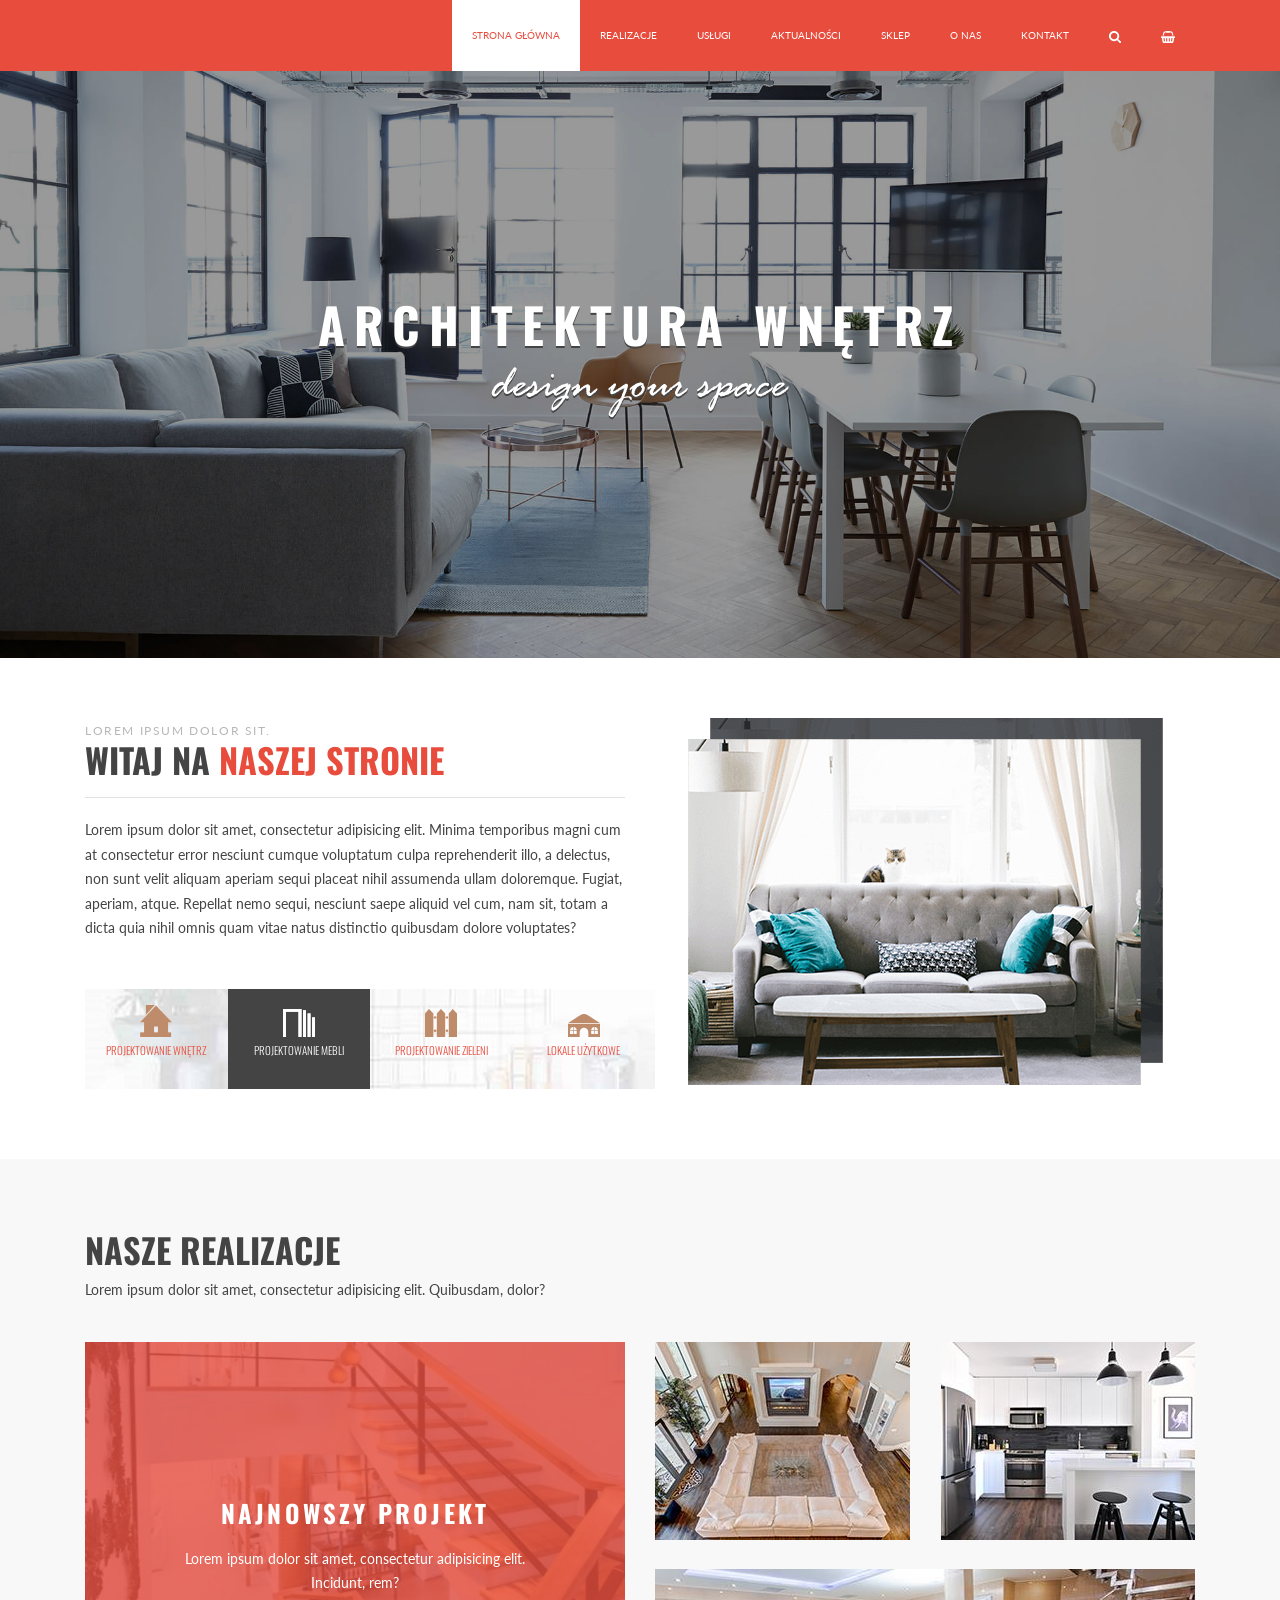
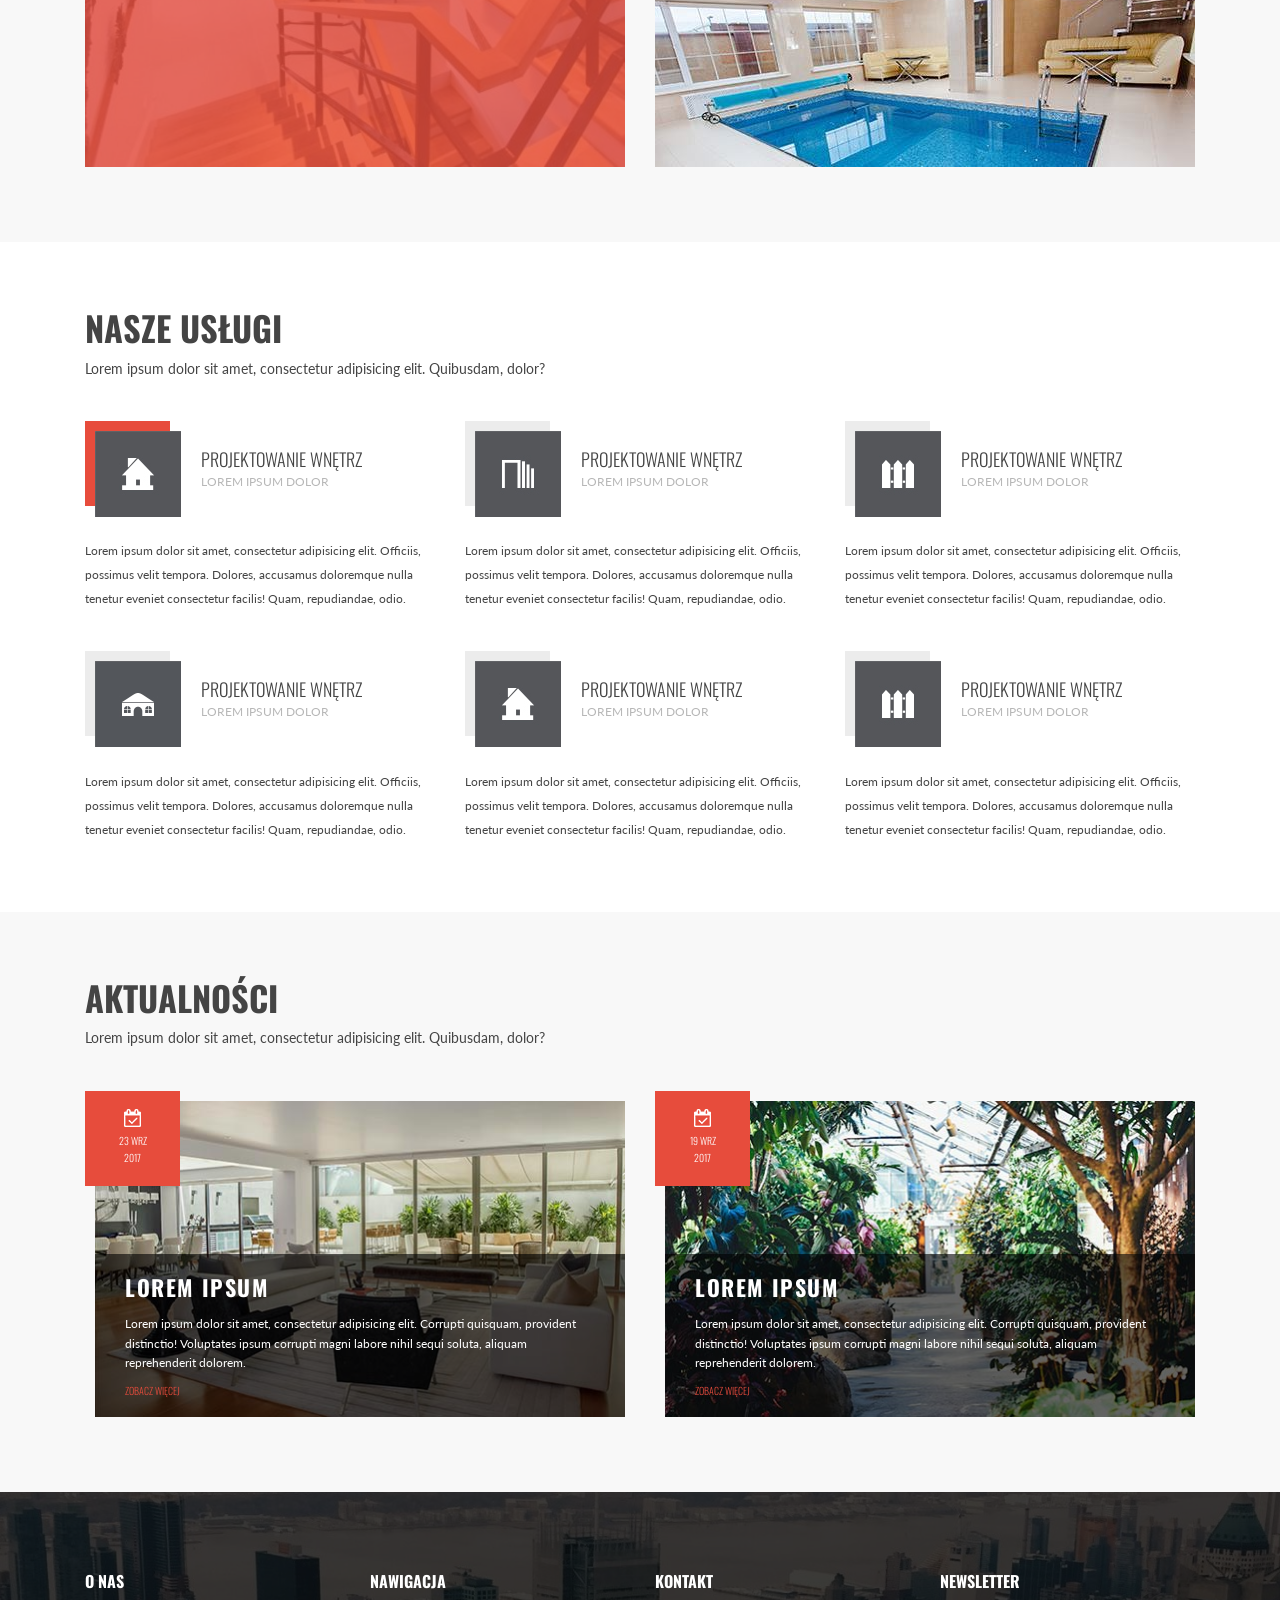
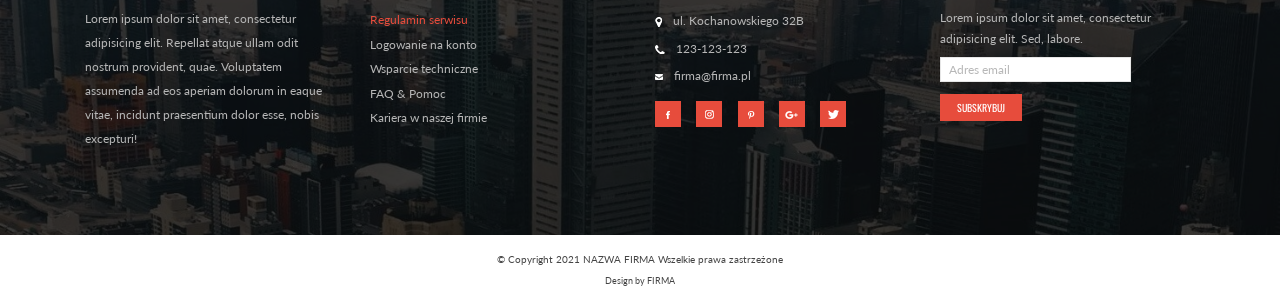
<file: index.html>
<!doctype html>
<html lang="pl">

<head>
	<title>Bootstrap 4 - index</title>
	<meta charset="utf-8">
	<meta name="viewport" content="width=device-width, initial-scale=1, shrink-to-fit=no">
	<link href="https://fonts.googleapis.com/css?family=Lato:300,400|Oswald:300,400,700&amp;subset=latin-ext"
		rel="stylesheet">
	<link rel="stylesheet" href="style/style.css">
</head>

<body>

	<!-- Headers -->
	<div class="bg-primary sk-header">
		<div class="container">
			<ul class="nav flex-column flex-md-row justify-content-lg-end text-uppercase">
				<li class="nav-item sk-header-item-active">
					<a class="nav-link sk-header-item-link" href="index.html">Strona główna</a>
				</li>
				<li class="nav-item">
					<a class="nav-link text-white sk-header-item-link" href="portfolio.html">Realizacje</a>
				</li>
				<li class="nav-item">
					<a class="nav-link text-white sk-header-item-link" href="portfolio.html">Usługi</a>
				</li>
				<li class="nav-item">
					<a class="nav-link text-white sk-header-item-link" href="post-list.html">Aktualności</a>
				</li>
				<li class="nav-item">
					<a class="nav-link text-white sk-header-item-link" href="shop.html">Sklep</a>
				</li>
				<li class="nav-item">
					<a class="nav-link text-white sk-header-item-link" href="about.html">O nas</a>
				</li>
				<li class="nav-item">
					<a class="nav-link text-white sk-header-item-link" href="contact.html">Kontakt</a>
				</li>
				<li class="nav-item">
					<a class="nav-link sk-header-item-link" href="#">
						<img src="images/ui/icon-top-search.png" alt="szukaj">
					</a>
				</li>
				<li class="nav-item">
					<a class="nav-link sk-header-item-link" href="#">
						<img src="images/ui/icon-top-cart.png" alt="koszyk">
					</a>
				</li>
			</ul>
		</div>
	</div>

	<!-- Hero unit -->
	<div class="jumbotron text-center sk-hero">
		<div class="container sk-hero-content">
			<h1 class="text-uppercase text-white sk-hero-header">Architektura wnętrz</h1>
			<img class="img-fluid sk-hero-subheader" src="images/design-subheader.png" alt="">
		</div>
	</div>

	<!-- sekcja powitalna -->
	<section class="sk-front-page-welcome">
		<div class="container">
			<div class="row">
				<div class="col-lg-6 mb-5 mb-lg-0">
					<span class="text-muted text-uppercase sk-text-small sk-page-intro-subheader">lorem ipsum dolor
						sit.</span>
					<h2 class="text-uppercase sk-page-intro-header">Witaj na <span class="text-primary">naszej
							stronie</span></h2>
					<div class="sk-hr sk-page-intro-rule"></div>
					<p class="mb-5">Lorem ipsum dolor sit amet, consectetur adipisicing elit. Minima temporibus magni
						cum at consectetur error nesciunt cumque voluptatum culpa reprehenderit illo, a delectus, non
						sunt velit aliquam aperiam sequi placeat nihil assumenda ullam doloremque. Fugiat, aperiam,
						atque. Repellat nemo sequi, nesciunt saepe aliquid vel cum, nam sit, totam a dicta quia nihil
						omnis quam vitae natus distinctio quibusdam dolore voluptates?</p>
					<div class="d-none d-md-flex align-items-center text-uppercase sk-services-group sk-text-small">
						<div class="sk-services-item">
							<a href="#">
								<img class="d-block mx-auto" src="images/projekt-wnetrz-ikona.png" alt="Usługa">
								<span class="d-block sk-services-item-title">Projektowanie wnętrz</span>
							</a>
						</div>
						<div class="sk-services-item sk-services-item-active">
							<a href="#">
								<img class="d-block mx-auto" src="images/projekt-mebli-ikona.png" alt="Usługa">
								<span class="d-block sk-services-item-title">Projektowanie mebli</span>
							</a>
						</div>
						<div class="sk-services-item">
							<a href="#">
								<img class="d-block mx-auto" src="images/projekt-zielen-ikona.png" alt="Usługa">
								<span class="d-block sk-services-item-title">Projektowanie zieleni</span>
							</a>
						</div>
						<div class="sk-services-item">
							<a href="#">
								<img class="d-block mx-auto" src="images/projekt-lokale-ikona.png" alt="Usługa">
								<span class="d-block sk-services-item-title">Lokale użytkowe</span>
							</a>
						</div>
					</div>
				</div>
				<div class="col-lg-6 pl-5">
					<img class="img-fluid" src="images/pages/front-page-welcome.png" alt="witamy">
				</div>
			</div>
		</div>
	</section>

	<!-- Realizacje -->
	<section class="sk-front-page-portfolio sk-alternate-bg">
		<div class="container">
			<div class="sk-section-header">
				<h2 class="text-uppercase">Nasze realizacje</h2>
				<p>Lorem ipsum dolor sit amet, consectetur adipisicing elit. Quibusdam, dolor?</p>
			</div>
			<div class="row">
				<div class="col">
					<div class="sk-portfolio-box featured">
						<div class="sk-portfolio-box-img sk-portfolio-img-overlay">
							<img class="img-fluid" src="images/portfolio/realizacja-1.jpg" alt="realizacja 1">
						</div>
						<div class="text-center text-white sk-portfolio-box-text">
							<h3 class="text-uppercase sk-portfolio-box-title">Najnowszy projekt</h3>
							<p class="d-none d-md-block">Lorem ipsum dolor sit amet, consectetur adipisicing elit.
								Incidunt, rem?</p>
						</div>
					</div>
				</div>
				<div class="col d-none d-xl-block">
					<div class="d-flex justify-content-between flex-xl-wrap">
						<img class="img-fluid" src="images/portfolio/realizacje-intro-1.jpg" alt="realizacja">
						<img class="img-fluid" src="images/portfolio/realizacje-intro-2.jpg" alt="realizacja">
						<img class="img-fluid sk-front-page-portfolio-last"
							src="images/portfolio/realizacje-intro-3.jpg" alt="realizacja">
					</div>
				</div>
			</div>
		</div>
	</section>

	<!-- Sekcja uslugi -->
	<section class="sk-front-page-services">
		<div class="container">
			<div class="sk-section-header">
				<h2 class="text-uppercase">Nasze usługi</h2>
				<p>Lorem ipsum dolor sit amet, consectetur adipisicing elit. Quibusdam, dolor?</p>
			</div>
			<div class="row">
				<!-- jeden box -->
				<div class="col-md-6 col-lg-4">
					<div class="sk-services-box">
						<div class="d-flex sk-services-box-top">
							<div class="sk-services-box-shadow sk-services-box-active"></div>
							<div class="d-flex sk-services-box-img">
								<img src="images/service-1.jpg" alt="usługa 1">
							</div>
							<div class="text-uppercase sk-services-box-title">
								<span class="d-block sk-services-box-header">Projektowanie wnętrz</span>
								<span class="d-block text-muted sk-text-small">lorem ipsum dolor</span>
							</div>
						</div>
						<div class="d-block sk-services-box-text">
							<p class="sk-text-small">Lorem ipsum dolor sit amet, consectetur adipisicing elit. Officiis,
								possimus velit tempora. Dolores, accusamus doloremque nulla tenetur eveniet consectetur
								facilis! Quam, repudiandae, odio.</p>
						</div>
					</div>
				</div>
				<!-- jeden box -->
				<div class="col-md-6 col-lg-4">
					<div class="sk-services-box">
						<div class="d-flex sk-services-box-top">
							<div class="sk-services-box-shadow"></div>
							<div class="d-flex sk-services-box-img">
								<img src="images/service-2.jpg" alt="usługa 1">
							</div>
							<div class="text-uppercase sk-services-box-title">
								<span class="d-block sk-services-box-header">Projektowanie wnętrz</span>
								<span class="d-block text-muted sk-text-small">lorem ipsum dolor</span>
							</div>
						</div>
						<div class="d-block sk-services-box-text">
							<p class="sk-text-small">Lorem ipsum dolor sit amet, consectetur adipisicing elit. Officiis,
								possimus velit tempora. Dolores, accusamus doloremque nulla tenetur eveniet consectetur
								facilis! Quam, repudiandae, odio.</p>
						</div>
					</div>
				</div>
				<!-- jeden box -->
				<div class="col-md-6 col-lg-4">
					<div class="sk-services-box">
						<div class="d-flex sk-services-box-top">
							<div class="sk-services-box-shadow"></div>
							<div class="d-flex sk-services-box-img">
								<img src="images/service-3.jpg" alt="usługa 1">
							</div>
							<div class="text-uppercase sk-services-box-title">
								<span class="d-block sk-services-box-header">Projektowanie wnętrz</span>
								<span class="d-block text-muted sk-text-small">lorem ipsum dolor</span>
							</div>
						</div>
						<div class="d-block sk-services-box-text">
							<p class="sk-text-small">Lorem ipsum dolor sit amet, consectetur adipisicing elit. Officiis,
								possimus velit tempora. Dolores, accusamus doloremque nulla tenetur eveniet consectetur
								facilis! Quam, repudiandae, odio.</p>
						</div>
					</div>
				</div>
				<!-- jeden box -->
				<div class="col-md-6 col-lg-4">
					<div class="sk-services-box">
						<div class="d-flex sk-services-box-top">
							<div class="sk-services-box-shadow"></div>
							<div class="d-flex sk-services-box-img">
								<img src="images/service-4.jpg" alt="usługa 1">
							</div>
							<div class="text-uppercase sk-services-box-title">
								<span class="d-block sk-services-box-header">Projektowanie wnętrz</span>
								<span class="d-block text-muted sk-text-small">lorem ipsum dolor</span>
							</div>
						</div>
						<div class="d-block sk-services-box-text">
							<p class="sk-text-small">Lorem ipsum dolor sit amet, consectetur adipisicing elit. Officiis,
								possimus velit tempora. Dolores, accusamus doloremque nulla tenetur eveniet consectetur
								facilis! Quam, repudiandae, odio.</p>
						</div>
					</div>
				</div>
				<!-- jeden box -->
				<div class="col-md-6 col-lg-4">
					<div class="sk-services-box">
						<div class="d-flex sk-services-box-top">
							<div class="sk-services-box-shadow"></div>
							<div class="d-flex sk-services-box-img">
								<img src="images/service-1.jpg" alt="usługa 1">
							</div>
							<div class="text-uppercase sk-services-box-title">
								<span class="d-block sk-services-box-header">Projektowanie wnętrz</span>
								<span class="d-block text-muted sk-text-small">lorem ipsum dolor</span>
							</div>
						</div>
						<div class="d-block sk-services-box-text">
							<p class="sk-text-small">Lorem ipsum dolor sit amet, consectetur adipisicing elit. Officiis,
								possimus velit tempora. Dolores, accusamus doloremque nulla tenetur eveniet consectetur
								facilis! Quam, repudiandae, odio.</p>
						</div>
					</div>
				</div>
				<!-- jeden box -->
				<div class="col-md-6 col-lg-4">
					<div class="sk-services-box">
						<div class="d-flex sk-services-box-top">
							<div class="sk-services-box-shadow"></div>
							<div class="d-flex sk-services-box-img">
								<img src="images/service-3.jpg" alt="usługa 1">
							</div>
							<div class="text-uppercase sk-services-box-title">
								<span class="d-block sk-services-box-header">Projektowanie wnętrz</span>
								<span class="d-block text-muted sk-text-small">lorem ipsum dolor</span>
							</div>
						</div>
						<div class="d-block sk-services-box-text">
							<p class="sk-text-small">Lorem ipsum dolor sit amet, consectetur adipisicing elit. Officiis,
								possimus velit tempora. Dolores, accusamus doloremque nulla tenetur eveniet consectetur
								facilis! Quam, repudiandae, odio.</p>
						</div>
					</div>
				</div>
			</div>
		</div>
	</section>

	<!-- Aktualnosci -->
	<section class="sk-front-page-blog sk-alternate-bg">
		<div class="container">
			<div class="sk-section-header">
				<h2 class="text-uppercase">Aktualności</h2>
				<p>Lorem ipsum dolor sit amet, consectetur adipisicing elit. Quibusdam, dolor?</p>
			</div>
			<div class="row">
				<div class="col-lg-6">
					<div class="sk-post-box">
						<div class="text-center bg-primary d-flex align-items-center sk-post-box-date">
							<div class="mx-auto sk-post-box-date-body">
								<img class="d-none d-md-block mx-auto" src="images/ui/date-icon.png" alt="kalendarz">
								<span class="text-white d-block sk-post-box-date-value">23 WRZ 2017</span>
							</div>
						</div>
						<div class="sk-post-box-body">
							<div class="sk-post-box-img">
								<img class="img-fluid" src="images/pages/aktualnosci-front-1.jpg" alt="post 1">
							</div>
							<div class="text-white sk-post-box-content">
								<div class="sk-post-box-content-inner">
									<h3 class="text-uppercase sk-post-box-title">lorem ipsum</h3>
									<p class="sk-post-box-text sk-text-small">Lorem ipsum dolor sit amet, consectetur
										adipisicing elit. Corrupti quisquam, provident distinctio! Voluptates ipsum
										corrupti magni labore nihil sequi soluta, aliquam reprehenderit dolorem.</p>
									<a class="text-primary text-uppercase sk-post-box-link" href="#">Zobacz więcej</a>
								</div>
							</div>
						</div>
					</div>
				</div>
				<div class="col-lg-6">
					<div class="sk-post-box">
						<div class="text-center bg-primary d-flex align-items-center sk-post-box-date">
							<div class="mx-auto sk-post-box-date-body">
								<img class="d-none d-md-block mx-auto" src="images/ui/date-icon.png" alt="kalendarz">
								<span class="text-white d-block sk-post-box-date-value">19 WRZ 2017</span>
							</div>
						</div>
						<div class="sk-post-box-body">
							<div class="sk-post-box-img">
								<img class="img-fluid" src="images/pages/aktualnosci-front-2.jpg" alt="post 1">
							</div>
							<div class="text-white sk-post-box-content">
								<div class="sk-post-box-content-inner">
									<h3 class="text-uppercase sk-post-box-title">lorem ipsum</h3>
									<p class="sk-post-box-text sk-text-small">Lorem ipsum dolor sit amet, consectetur
										adipisicing elit. Corrupti quisquam, provident distinctio! Voluptates ipsum
										corrupti magni labore nihil sequi soluta, aliquam reprehenderit dolorem.</p>
									<a class="text-primary text-uppercase sk-post-box-link" href="#">Zobacz więcej</a>
								</div>
							</div>
						</div>
					</div>
				</div>
			</div>
		</div>
	</section>

	<!-- Stopka -->
	<div class="sk-footer-top">
		<div class="container sk-footer-top-content">
			<div class="row">
				<!-- pierwsza kolumna -->
				<div class="col-md-6 col-lg-3 mb-5">
					<h4 class="text-uppercase text-white mb-3">O nas</h4>
					<p class="sk-footer-text sk-footer-p">Lorem ipsum dolor sit amet, consectetur adipisicing elit.
						Repellat atque ullam odit nostrum provident, quae. Voluptatem assumenda ad eos aperiam dolorum
						in eaque vitae, incidunt praesentium dolor esse, nobis excepturi!</p>
				</div>
				<!-- druga kolumna -->
				<div class="col-md-6 col-lg-3 mb-5">
					<h4 class="text-uppercase text-white mb-3">Nawigacja</h4>
					<ul class="list-unstyled">
						<li>
							<a class="text-primary sk-footer-text" href="#">Regulamin serwisu</a>
						</li>
						<li>
							<a class="sk-footer-text" href="#">Logowanie na konto</a>
						</li>
						<li>
							<a class="sk-footer-text" href="#">Wsparcie techniczne</a>
						</li>
						<li>
							<a class="sk-footer-text" href="#">FAQ & Pomoc</a>
						</li>
						<li>
							<a class="sk-footer-text" href="#">Kariera w naszej firmie</a>
						</li>
					</ul>
				</div>
				<!-- trzecia kolumna -->
				<div class="col-md-6 col-lg-3 mb-5">
					<h4 class="text-uppercase text-white mb-3">Kontakt</h4>
					<ul class="list-unstyled sk-footer-text sk-footer-contact-list">
						<li class="sk-footer-contact-item">
							<span class="mr-2"><img src="images/ui/contact-footer-icon-pin.png"></span>
							ul. Kochanowskiego 32B
						</li>
						<li class="sk-footer-contact-item">
							<span class="mr-2"><img src="images/ui/contact-footer-icon-phone.png"></span>
							123-123-123
						</li>
						<li class="sk-footer-contact-item">
							<span class="mr-2"><img src="images/ui/contact-footer-icon-email.png"></span>
							firma@firma.pl
						</li>
					</ul>
					<div class="d-flex justify-content-between w-75">
						<span class="bg-primary text-center sk-social-box">
							<a href="#">
								<img src="images/social/social-icon-fb.png" alt="social">
							</a>
						</span>
						<span class="bg-primary text-center sk-social-box">
							<a href="#">
								<img src="images/social/social-icon-inst.png" alt="social">
							</a>
						</span>
						<span class="bg-primary text-center sk-social-box">
							<a href="#">
								<img src="images/social/social-icon-pin.png" alt="social">
							</a>
						</span>
						<span class="bg-primary text-center sk-social-box">
							<a href="#">
								<img src="images/social/social-icon-plus.png" alt="social">
							</a>
						</span>
						<span class="bg-primary text-center sk-social-box">
							<a href="#">
								<img src="images/social/social-icon-twit.png" alt="social">
							</a>
						</span>
					</div>
				</div>
				<!-- czwarta kolumna -->
				<div class="col-md-6 col-lg-3 mb-5">
					<h4 class="text-uppercase text-white mb-3">Newsletter</h4>
					<form action="">
						<div class="form-group sk-newsletter-form-group">
							<label class="sk-footer-text" for="email">Lorem ipsum dolor sit amet, consectetur
								adipisicing elit. Sed, labore.</label>
							<input class="form-control form-control-sm w-75 sk-newsletter-form-control" type="email"
								id="email" placeholder="Adres email">
						</div>
						<button class="btn btn-primary text-white text-uppercase sk-newsletter-btn">Subskrybuj</button>
					</form>
				</div>
			</div>
		</div>
	</div>
	<!-- Stopka - copyright -->
	<div class="sk-copy">
		<div class="container text-center">
			<span class="d-block">&copy; Copyright 2021 NAZWA FIRMA Wszelkie prawa zastrzeżone</span>
			<span class="d-block sk-copy-second">Design by FIRMA</span>
		</div>
	</div>

</body>

</html>
</file>
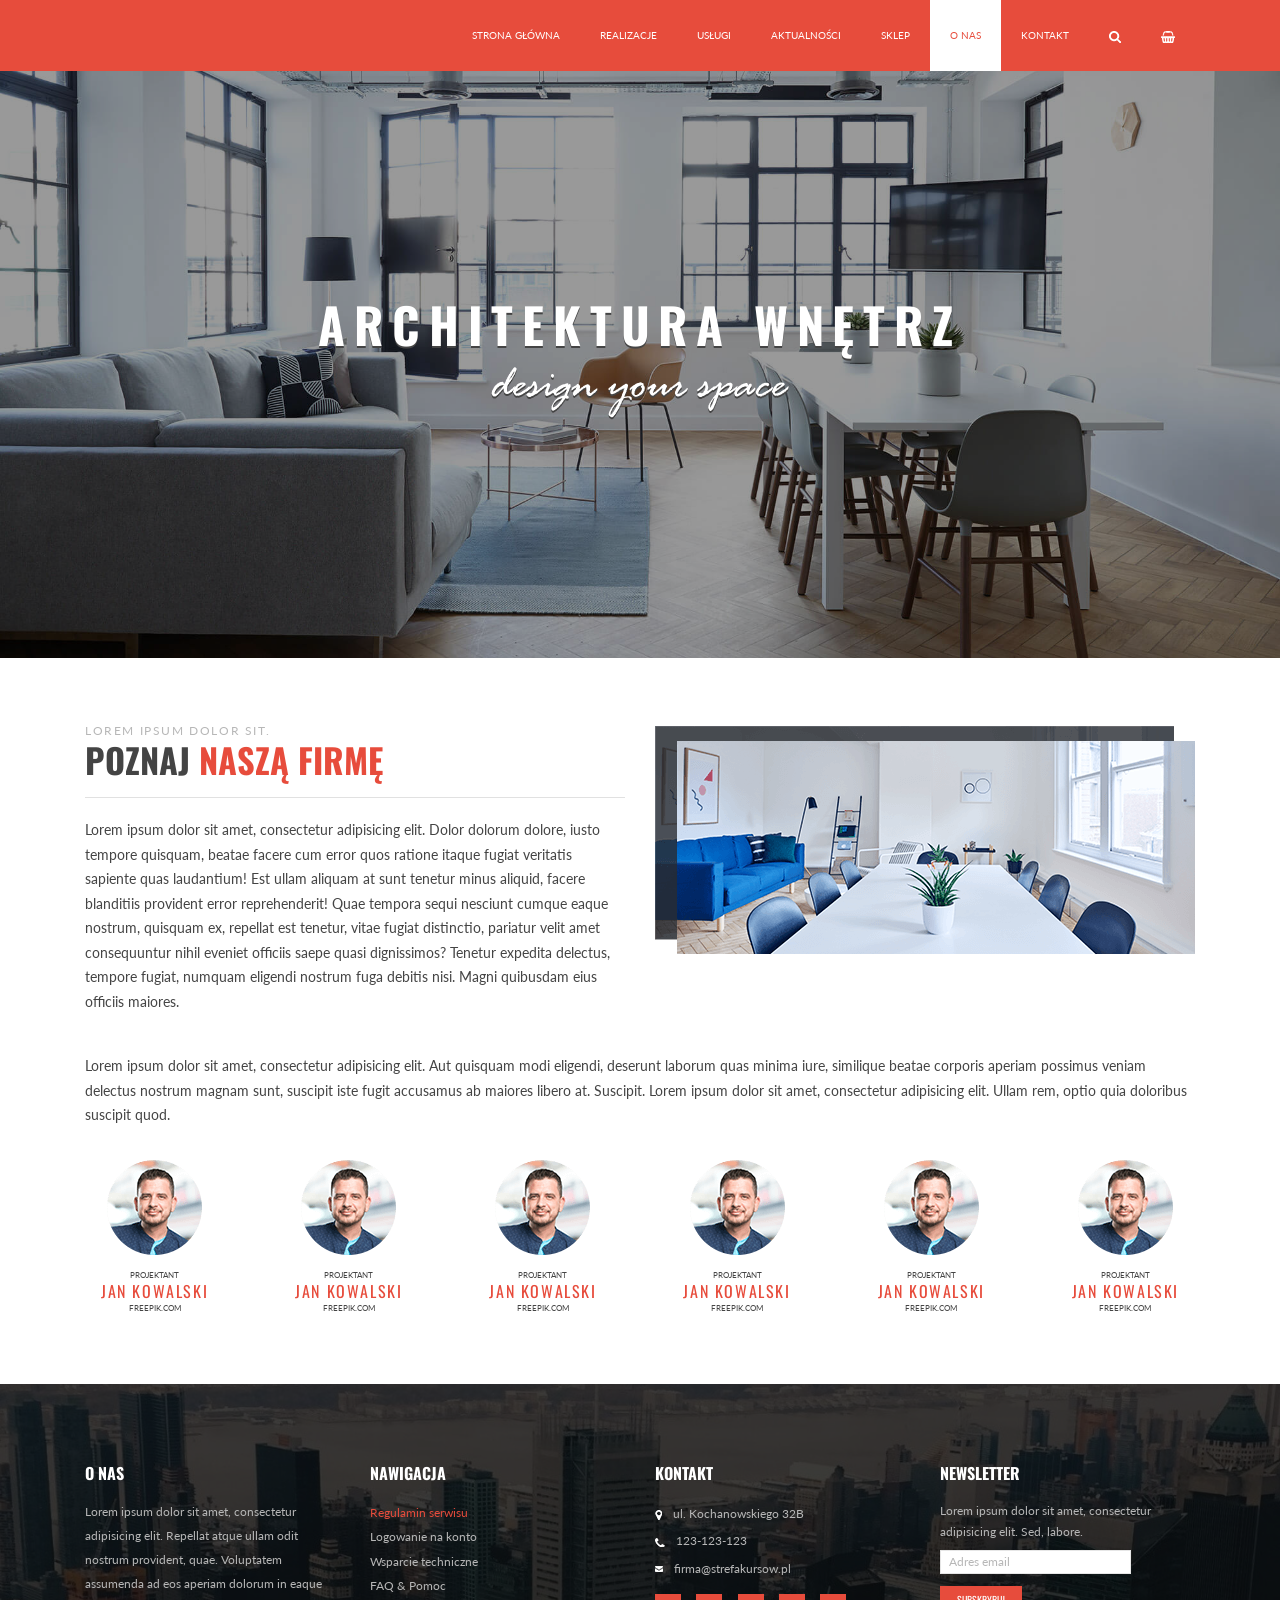
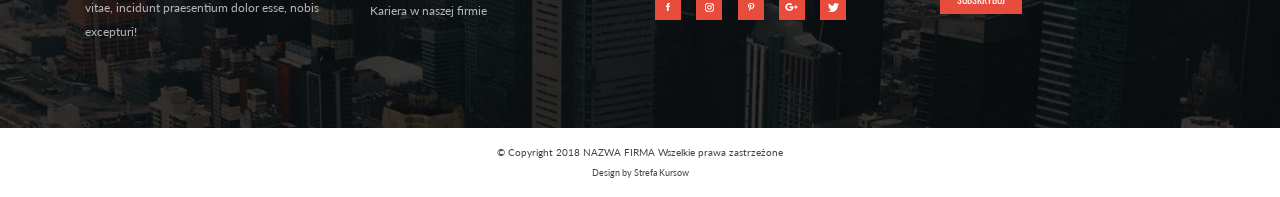
<file: about.html>
<!doctype html>
<html lang="pl">
<head>
	<title>Bootstrap 4 - index</title>
	<meta charset="utf-8">
	<meta name="viewport" content="width=device-width, initial-scale=1, shrink-to-fit=no">
	<link href="https://fonts.googleapis.com/css?family=Lato:300,400|Oswald:300,400,700&amp;subset=latin-ext" rel="stylesheet">
	<link rel="stylesheet" href="style/style.css">
</head>
<body>

	<!-- Header -->
	<div class="bg-primary sk-header">
		<div class="container">
			<ul class="nav flex-column flex-md-row justify-content-lg-end text-uppercase">
				<li class="nav-item">
					<a class="nav-link text-white sk-header-item-link" href="index.html">Strona główna</a>
				</li>
				<li class="nav-item">
					<a class="nav-link text-white sk-header-item-link" href="portfolio.html">Realizacje</a>
				</li>
				<li class="nav-item">
					<a class="nav-link text-white sk-header-item-link" href="portfolio.html">Usługi</a>
				</li>
				<li class="nav-item">
					<a class="nav-link text-white sk-header-item-link" href="post-list.html">Aktualności</a>
				</li>
				<li class="nav-item">
					<a class="nav-link text-white sk-header-item-link" href="shop.html">Sklep</a>
				</li>
				<li class="nav-item sk-header-item-active">
					<a class="nav-link sk-header-item-link" href="about.html">O nas</a>
				</li>
				<li class="nav-item">
					<a class="nav-link text-white sk-header-item-link" href="contact.html">Kontakt</a>
				</li>
				<li class="nav-item">
					<a class="nav-link sk-header-item-link" href="#">
						<img src="images/ui/icon-top-search.png" alt="szukaj">
					</a>
				</li>
				<li class="nav-item">
					<a class="nav-link sk-header-item-link" href="#">
						<img src="images/ui/icon-top-cart.png" alt="koszyk">
					</a>
				</li>
			</ul>
		</div>
	</div>

	<!-- Hero unit -->
	<div class="jumbotron text-center sk-hero">
		<div class="container sk-hero-content">
			<h1 class="text-uppercase text-white sk-hero-header">Architektura wnętrz</h1>
			<img class="img-fluid sk-hero-subheader" src="images/design-subheader.png" alt="">
		</div>
	</div>

	<!-- O nas -->
	<div class="sk-about-page">
		<div class="container">
			<div class="row">
				<div class="col-lg-6">
					<span class="text-muted text-uppercase sk-text-small sk-page-intro-subheader">lorem ipsum dolor sit.</span>
					<h2 class="text-uppercase sk-page-intro-header">Poznaj <span class="text-primary">naszą firmę</span></h2>
					<div class="sk-hr sk-page-intro-rule"></div>
					<p>Lorem ipsum dolor sit amet, consectetur adipisicing elit. Dolor dolorum dolore, iusto tempore quisquam, beatae facere cum error quos ratione itaque fugiat veritatis sapiente quas laudantium! Est ullam aliquam at sunt tenetur minus aliquid, facere blanditiis provident error reprehenderit! Quae tempora sequi nesciunt cumque eaque nostrum, quisquam ex, repellat est tenetur, vitae fugiat distinctio, pariatur velit amet consequuntur nihil eveniet officiis saepe quasi dignissimos? Tenetur expedita delectus, tempore fugiat, numquam eligendi nostrum fuga debitis nisi. Magni quibusdam eius officiis maiores.</p>
				</div>
				<div class="col-lg-6">
					<img class="img-fluid mt-2" src="images/pages/about-img.png" alt="nasza firma">
				</div>
			</div>
			<div class="row mt-4">
				<div class="col">
					<p>Lorem ipsum dolor sit amet, consectetur adipisicing elit. Aut quisquam modi eligendi, deserunt laborum quas minima iure, similique beatae corporis aperiam possimus veniam delectus nostrum magnam sunt, suscipit iste fugit accusamus ab maiores libero at. Suscipit. Lorem ipsum dolor sit amet, consectetur adipisicing elit. Ullam rem, optio quia doloribus suscipit quod.</p>
				</div>
			</div>
			<div class="d-flex flex-wrap justify-content-between mb-2">
				<div class="text-uppercase text-center sk-about-avatar">
					<img class="sk-about-avatar-img" src="images/pages/about-avatar-1.png" alt="jan kowalski">
					<span class="d-block">Projektant</span>
					<span class="d-block text-primary sk-about-avatar-name">Jan Kowalski</span>
					<span class="d-block">Freepik.com</span>
				</div>
				<div class="text-uppercase text-center sk-about-avatar">
					<img class="sk-about-avatar-img" src="images/pages/about-avatar-1.png" alt="jan kowalski">
					<span class="d-block">Projektant</span>
					<span class="d-block text-primary sk-about-avatar-name">Jan Kowalski</span>
					<span class="d-block">Freepik.com</span>
				</div>
				<div class="text-uppercase text-center sk-about-avatar">
					<img class="sk-about-avatar-img" src="images/pages/about-avatar-1.png" alt="jan kowalski">
					<span class="d-block">Projektant</span>
					<span class="d-block text-primary sk-about-avatar-name">Jan Kowalski</span>
					<span class="d-block">Freepik.com</span>
				</div>
				<div class="text-uppercase text-center sk-about-avatar">
					<img class="sk-about-avatar-img" src="images/pages/about-avatar-1.png" alt="jan kowalski">
					<span class="d-block">Projektant</span>
					<span class="d-block text-primary sk-about-avatar-name">Jan Kowalski</span>
					<span class="d-block">Freepik.com</span>
				</div>
				<div class="text-uppercase text-center sk-about-avatar">
					<img class="sk-about-avatar-img" src="images/pages/about-avatar-1.png" alt="jan kowalski">
					<span class="d-block">Projektant</span>
					<span class="d-block text-primary sk-about-avatar-name">Jan Kowalski</span>
					<span class="d-block">Freepik.com</span>
				</div>
				<div class="text-uppercase text-center sk-about-avatar">
					<img class="sk-about-avatar-img" src="images/pages/about-avatar-1.png" alt="jan kowalski">
					<span class="d-block">Projektant</span>
					<span class="d-block text-primary sk-about-avatar-name">Jan Kowalski</span>
					<span class="d-block">Freepik.com</span>
				</div>
			</div>
		</div>
	</div>

	<!-- Stopka -->
	<div class="sk-footer-top">
		<div class="container sk-footer-top-content">
			<div class="row">
				<!-- pierwsza kolumna -->
				<div class="col-md-6 col-lg-3 mb-5">
					<h4 class="text-uppercase text-white mb-3">O nas</h4>
					<p class="sk-footer-text sk-footer-p">Lorem ipsum dolor sit amet, consectetur adipisicing elit. Repellat atque ullam odit nostrum provident, quae. Voluptatem assumenda ad eos aperiam dolorum in eaque vitae, incidunt praesentium dolor esse, nobis excepturi!</p>
				</div>
				<!-- druga kolumna -->
				<div class="col-md-6 col-lg-3 mb-5">
					<h4 class="text-uppercase text-white mb-3">Nawigacja</h4>
					<ul class="list-unstyled">
						<li>
							<a class="text-primary sk-footer-text" href="#">Regulamin serwisu</a>
						</li>
						<li>
							<a class="sk-footer-text" href="#">Logowanie na konto</a>
						</li>
						<li>
							<a class="sk-footer-text" href="#">Wsparcie techniczne</a>
						</li>
						<li>
							<a class="sk-footer-text" href="#">FAQ & Pomoc</a>
						</li>
						<li>
							<a class="sk-footer-text" href="#">Kariera w naszej firmie</a>
						</li>
					</ul>
				</div>
				<!-- trzecia kolumna -->
				<div class="col-md-6 col-lg-3 mb-5">
					<h4 class="text-uppercase text-white mb-3">Kontakt</h4>
					<ul class="list-unstyled sk-footer-text sk-footer-contact-list">
						<li class="sk-footer-contact-item">
							<span class="mr-2"><img src="images/ui/contact-footer-icon-pin.png"></span>
							ul. Kochanowskiego 32B
						</li>
						<li class="sk-footer-contact-item">
							<span class="mr-2"><img src="images/ui/contact-footer-icon-phone.png"></span>
							123-123-123
						</li>
						<li class="sk-footer-contact-item">
							<span class="mr-2"><img src="images/ui/contact-footer-icon-email.png"></span>
							firma@strefakursow.pl
						</li>
					</ul>
					<div class="d-flex justify-content-between w-75">
						<span class="bg-primary text-center sk-social-box">
							<a href="#">
								<img src="images/social/social-icon-fb.png" alt="social">
							</a>
						</span>
						<span class="bg-primary text-center sk-social-box">
							<a href="#">
								<img src="images/social/social-icon-inst.png" alt="social">
							</a>
						</span>
						<span class="bg-primary text-center sk-social-box">
							<a href="#">
								<img src="images/social/social-icon-pin.png" alt="social">
							</a>
						</span>
						<span class="bg-primary text-center sk-social-box">
							<a href="#">
								<img src="images/social/social-icon-plus.png" alt="social">
							</a>
						</span>
						<span class="bg-primary text-center sk-social-box">
							<a href="#">
								<img src="images/social/social-icon-twit.png" alt="social">
							</a>
						</span>
					</div>
				</div>
				<!-- czwarta kolumna -->
				<div class="col-md-6 col-lg-3 mb-5">
					<h4 class="text-uppercase text-white mb-3">Newsletter</h4>
					<form action="">
						<div class="form-group sk-newsletter-form-group">
							<label class="sk-footer-text" for="email">Lorem ipsum dolor sit amet, consectetur adipisicing elit. Sed, labore.</label>
							<input class="form-control form-control-sm w-75 sk-newsletter-form-control" type="email" id="email" placeholder="Adres email">
						</div>
						<button class="btn btn-primary text-white text-uppercase sk-newsletter-btn">Subskrybuj</button>
					</form>
				</div>
			</div>
		</div>
	</div>
	<!-- Stopka - copyright -->
	<div class="sk-copy">
		<div class="container text-center">
			<span class="d-block">&copy; Copyright 2018 NAZWA FIRMA Wszelkie prawa zastrzeżone</span>
			<span class="d-block sk-copy-second">Design by Strefa Kursow</span>
		</div>
	</div>

</body>
</html>
</file>
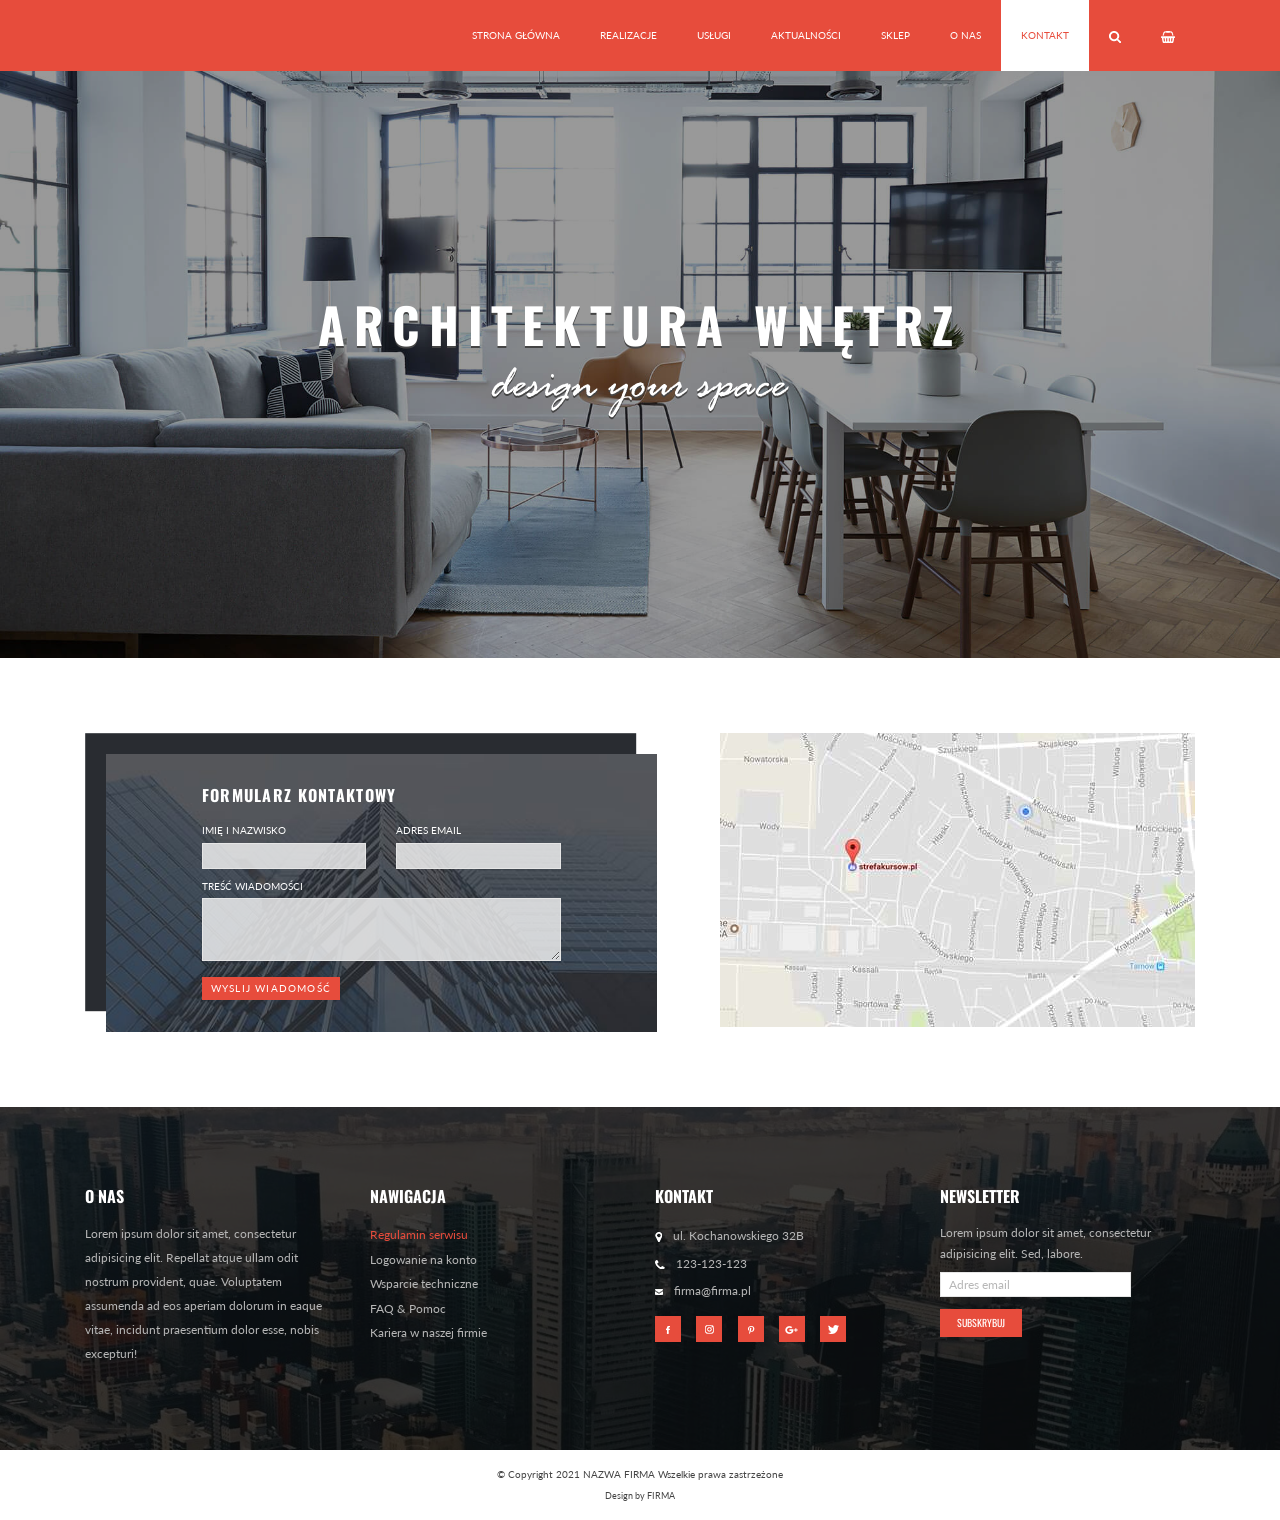
<file: contact.html>
<!doctype html>
<html lang="pl">

<head>
	<title>Bootstrap 4 - index</title>
	<meta charset="utf-8">
	<meta name="viewport" content="width=device-width, initial-scale=1, shrink-to-fit=no">
	<link href="https://fonts.googleapis.com/css?family=Lato:300,400|Oswald:300,400,700&amp;subset=latin-ext"
		rel="stylesheet">
	<link rel="stylesheet" href="style/style.css">
</head>

<body>

	<!-- Header -->
	<div class="bg-primary sk-header">
		<div class="container">
			<ul class="nav flex-column flex-md-row justify-content-lg-end text-uppercase">
				<li class="nav-item">
					<a class="nav-link text-white sk-header-item-link" href="index.html">Strona główna</a>
				</li>
				<li class="nav-item">
					<a class="nav-link text-white sk-header-item-link" href="portfolio.html">Realizacje</a>
				</li>
				<li class="nav-item">
					<a class="nav-link text-white sk-header-item-link" href="portfolio.html">Usługi</a>
				</li>
				<li class="nav-item">
					<a class="nav-link text-white sk-header-item-link" href="post-list.html">Aktualności</a>
				</li>
				<li class="nav-item">
					<a class="nav-link text-white sk-header-item-link" href="shop.html">Sklep</a>
				</li>
				<li class="nav-item">
					<a class="nav-link text-white sk-header-item-link" href="about.html">O nas</a>
				</li>
				<li class="nav-item sk-header-item-active">
					<a class="nav-link sk-header-item-link" href="contact.html">Kontakt</a>
				</li>
				<li class="nav-item">
					<a class="nav-link sk-header-item-link" href="#">
						<img src="images/ui/icon-top-search.png" alt="szukaj">
					</a>
				</li>
				<li class="nav-item">
					<a class="nav-link sk-header-item-link" href="#">
						<img src="images/ui/icon-top-cart.png" alt="koszyk">
					</a>
				</li>
			</ul>
		</div>
	</div>

	<!-- Hero unit -->
	<div class="jumbotron text-center sk-hero">
		<div class="container sk-hero-content">
			<h1 class="text-uppercase text-white sk-hero-header">Architektura wnętrz</h1>
			<img class="img-fluid sk-hero-subheader" src="images/design-subheader.png" alt="">
		</div>
	</div>

	<!-- Kontakt -->
	<div class="sk-contact-page">
		<div class="container">
			<div class="row">
				<div class="col-lg-6">
					<div class="mb-5 mb-lg-0 sk-contact-form">
						<h4 class="text-uppercase text-white sk-contact-form-header">formularz kontaktowy</h4>
						<form class="sk-form" action="">
							<div class="row">
								<div class="col-sm-6 sk-form-group">
									<label class="text-white" for="name">Imię i nazwisko</label>
									<input class="form-control form-control-sm sk-contact-form-control" type="text"
										id="name">
								</div>
								<div class="col-sm-6 sk-form-group">
									<label class="text-white" for="email">Adres email</label>
									<input class="form-control form-control-sm sk-contact-form-control" type="email"
										id="email">
								</div>
							</div>
							<div class="row">
								<div class="col sk-form-group">
									<label class="text-white" for="msg">Treść wiadomości</label>
									<textarea class="form-control sk-contact-form-control" id="msg" cols="30"
										rows="2"></textarea>
								</div>
							</div>
							<button class="btn btn-primary text-white text-uppercase sk-contact-form-btn">Wyslij
								wiadomość</button>
						</form>
					</div>
				</div>
				<div class="col-lg-6 text-lg-right">
					<img class="img-fluid" src="images/pages/mapa.jpg" alt="lokalizacja naszej firmy">
				</div>
			</div>
		</div>
	</div>

	<!-- Stopka -->
	<div class="sk-footer-top">
		<div class="container sk-footer-top-content">
			<div class="row">
				<!-- pierwsza kolumna -->
				<div class="col-md-6 col-lg-3 mb-5">
					<h4 class="text-uppercase text-white mb-3">O nas</h4>
					<p class="sk-footer-text sk-footer-p">Lorem ipsum dolor sit amet, consectetur adipisicing elit.
						Repellat atque ullam odit nostrum provident, quae. Voluptatem assumenda ad eos aperiam dolorum
						in eaque vitae, incidunt praesentium dolor esse, nobis excepturi!</p>
				</div>
				<!-- druga kolumna -->
				<div class="col-md-6 col-lg-3 mb-5">
					<h4 class="text-uppercase text-white mb-3">Nawigacja</h4>
					<ul class="list-unstyled">
						<li>
							<a class="text-primary sk-footer-text" href="#">Regulamin serwisu</a>
						</li>
						<li>
							<a class="sk-footer-text" href="#">Logowanie na konto</a>
						</li>
						<li>
							<a class="sk-footer-text" href="#">Wsparcie techniczne</a>
						</li>
						<li>
							<a class="sk-footer-text" href="#">FAQ & Pomoc</a>
						</li>
						<li>
							<a class="sk-footer-text" href="#">Kariera w naszej firmie</a>
						</li>
					</ul>
				</div>
				<!-- trzecia kolumna -->
				<div class="col-md-6 col-lg-3 mb-5">
					<h4 class="text-uppercase text-white mb-3">Kontakt</h4>
					<ul class="list-unstyled sk-footer-text sk-footer-contact-list">
						<li class="sk-footer-contact-item">
							<span class="mr-2"><img src="images/ui/contact-footer-icon-pin.png"></span>
							ul. Kochanowskiego 32B
						</li>
						<li class="sk-footer-contact-item">
							<span class="mr-2"><img src="images/ui/contact-footer-icon-phone.png"></span>
							123-123-123
						</li>
						<li class="sk-footer-contact-item">
							<span class="mr-2"><img src="images/ui/contact-footer-icon-email.png"></span>
							firma@firma.pl
						</li>
					</ul>
					<div class="d-flex justify-content-between w-75">
						<span class="bg-primary text-center sk-social-box">
							<a href="#">
								<img src="images/social/social-icon-fb.png" alt="social">
							</a>
						</span>
						<span class="bg-primary text-center sk-social-box">
							<a href="#">
								<img src="images/social/social-icon-inst.png" alt="social">
							</a>
						</span>
						<span class="bg-primary text-center sk-social-box">
							<a href="#">
								<img src="images/social/social-icon-pin.png" alt="social">
							</a>
						</span>
						<span class="bg-primary text-center sk-social-box">
							<a href="#">
								<img src="images/social/social-icon-plus.png" alt="social">
							</a>
						</span>
						<span class="bg-primary text-center sk-social-box">
							<a href="#">
								<img src="images/social/social-icon-twit.png" alt="social">
							</a>
						</span>
					</div>
				</div>
				<!-- czwarta kolumna -->
				<div class="col-md-6 col-lg-3 mb-5">
					<h4 class="text-uppercase text-white mb-3">Newsletter</h4>
					<form action="">
						<div class="form-group sk-newsletter-form-group">
							<label class="sk-footer-text" for="email">Lorem ipsum dolor sit amet, consectetur
								adipisicing elit. Sed, labore.</label>
							<input class="form-control form-control-sm w-75 sk-newsletter-form-control" type="email"
								id="email" placeholder="Adres email">
						</div>
						<button class="btn btn-primary text-white text-uppercase sk-newsletter-btn">Subskrybuj</button>
					</form>
				</div>
			</div>
		</div>
	</div>
	<!-- Stopka - copyright -->
	<div class="sk-copy">
		<div class="container text-center">
			<span class="d-block">&copy; Copyright 2021 NAZWA FIRMA Wszelkie prawa zastrzeżone</span>
			<span class="d-block sk-copy-second">Design by FIRMA</span>
		</div>
	</div>

</body>

</html>
</file>
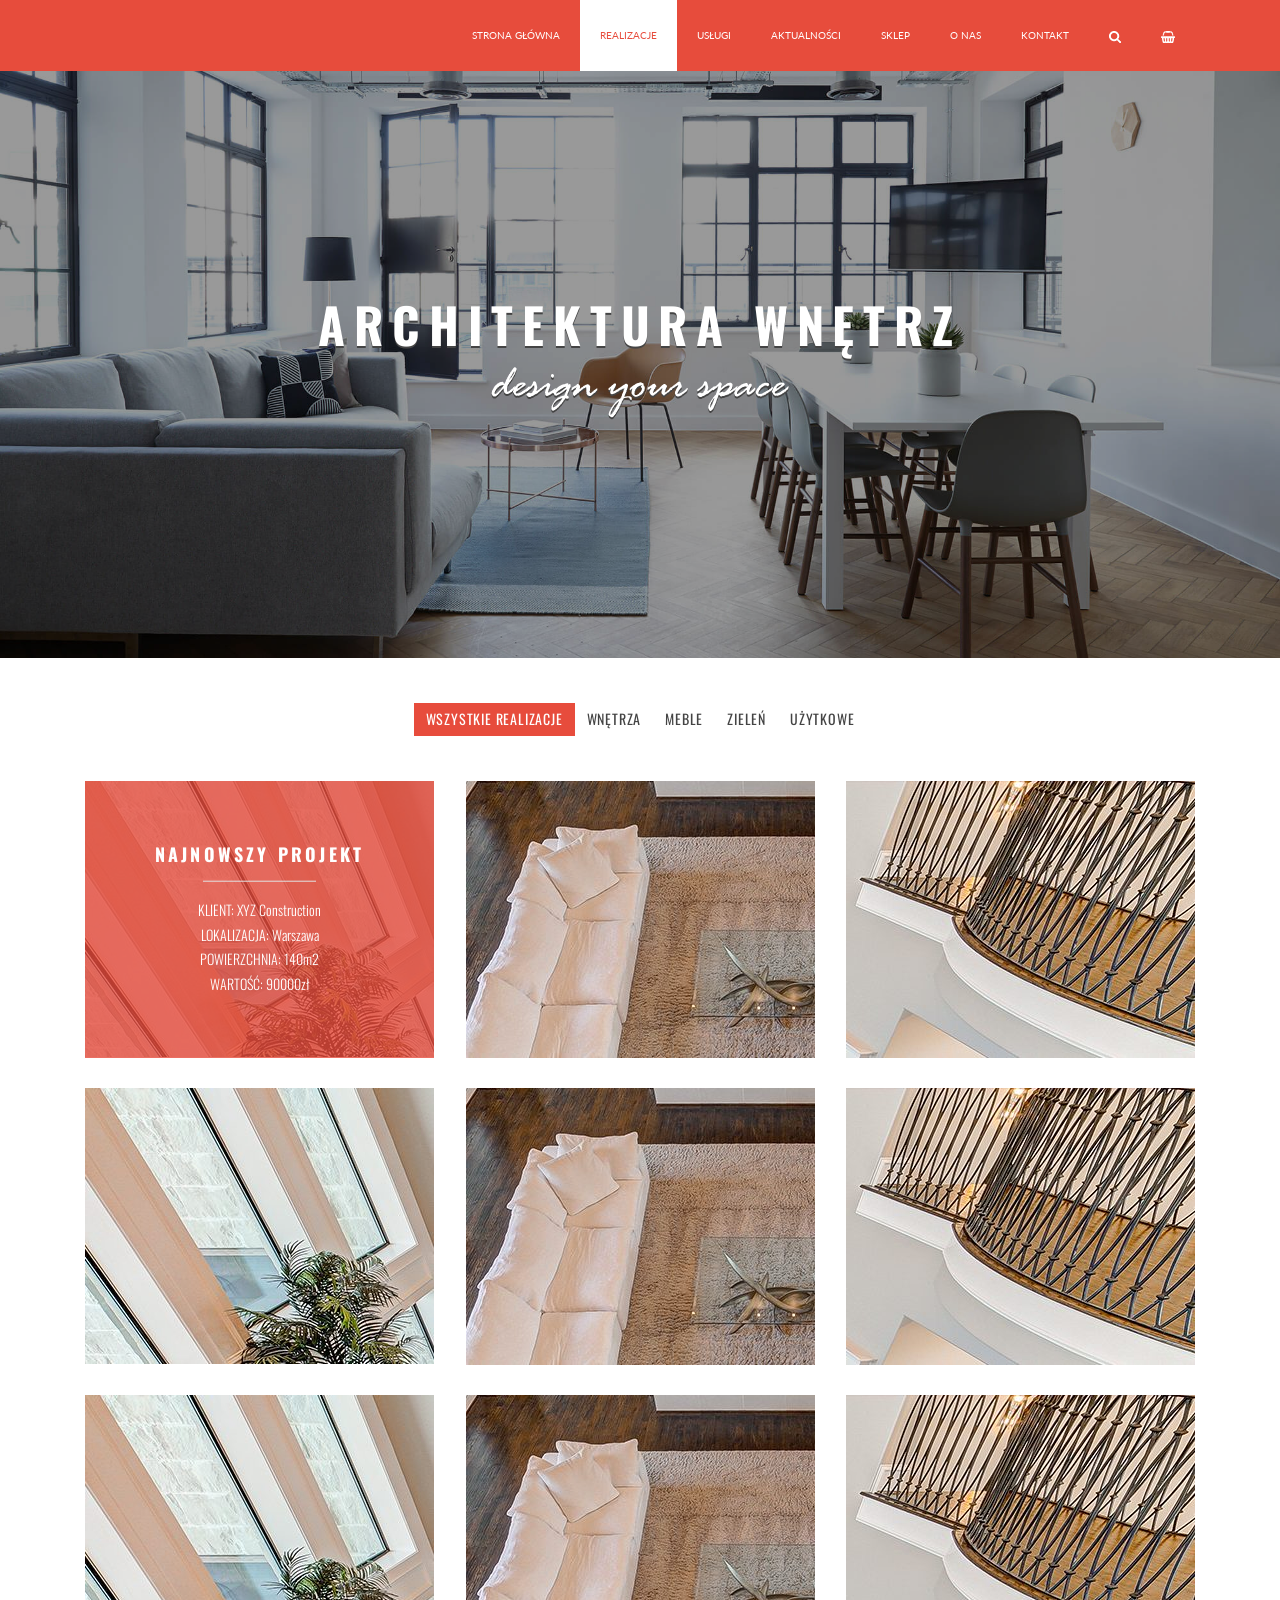
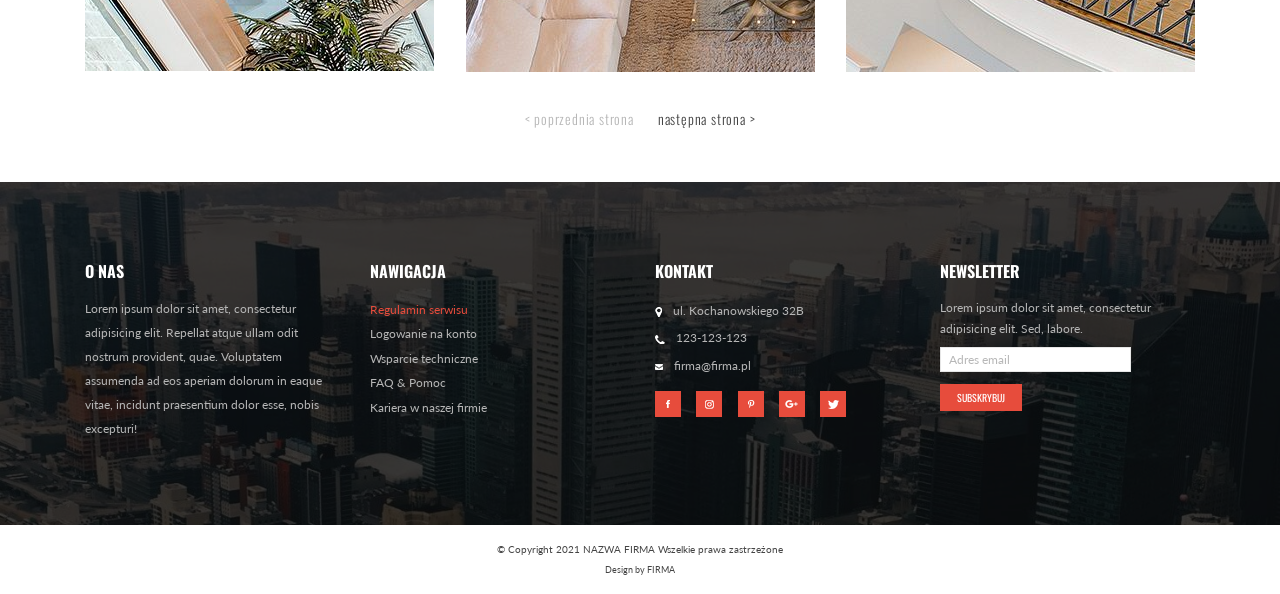
<file: portfolio.html>
<!doctype html>
<html lang="pl">

<head>
	<title>Bootstrap 4 - index</title>
	<meta charset="utf-8">
	<meta name="viewport" content="width=device-width, initial-scale=1, shrink-to-fit=no">
	<link href="https://fonts.googleapis.com/css?family=Lato:300,400|Oswald:300,400,700&amp;subset=latin-ext"
		rel="stylesheet">
	<link rel="stylesheet" href="style/style.css">
</head>

<body>

	<!-- Header -->
	<div class="bg-primary sk-header">
		<div class="container">
			<ul class="nav flex-column flex-md-row justify-content-lg-end text-uppercase">
				<li class="nav-item">
					<a class="nav-link text-white sk-header-item-link" href="index.html">Strona główna</a>
				</li>
				<li class="nav-item sk-header-item-active">
					<a class="nav-link sk-header-item-link" href="portfolio.html">Realizacje</a>
				</li>
				<li class="nav-item">
					<a class="nav-link text-white sk-header-item-link" href="portfolio.html">Usługi</a>
				</li>
				<li class="nav-item">
					<a class="nav-link text-white sk-header-item-link" href="post-list.html">Aktualności</a>
				</li>
				<li class="nav-item">
					<a class="nav-link text-white sk-header-item-link" href="shop.html">Sklep</a>
				</li>
				<li class="nav-item">
					<a class="nav-link text-white sk-header-item-link" href="about.html">O nas</a>
				</li>
				<li class="nav-item">
					<a class="nav-link text-white sk-header-item-link" href="contact.html">Kontakt</a>
				</li>
				<li class="nav-item">
					<a class="nav-link sk-header-item-link" href="#">
						<img src="images/ui/icon-top-search.png" alt="szukaj">
					</a>
				</li>
				<li class="nav-item">
					<a class="nav-link sk-header-item-link" href="#">
						<img src="images/ui/icon-top-cart.png" alt="koszyk">
					</a>
				</li>
			</ul>
		</div>
	</div>

	<!-- Hero unit -->
	<div class="jumbotron text-center sk-hero">
		<div class="container sk-hero-content">
			<h1 class="text-uppercase text-white sk-hero-header">Architektura wnętrz</h1>
			<img class="img-fluid sk-hero-subheader" src="images/design-subheader.png" alt="">
		</div>
	</div>

	<!-- Portfolio -->
	<div class="sk-portfolio-page">
		<div class="container">
			<ul class="nav nav-pills justify-content-center text-uppercase sk-navigator">
				<li class="nav-item">
					<a class="nav-link active" href="#">Wszystkie realizacje</a>
				</li>
				<li class="nav-item">
					<a class="nav-link" href="#">Wnętrza</a>
				</li>
				<li class="nav-item">
					<a class="nav-link" href="#">Meble</a>
				</li>
				<li class="nav-item">
					<a class="nav-link" href="#">Zieleń</a>
				</li>
				<li class="nav-item">
					<a class="nav-link" href="#">Użytkowe</a>
				</li>
			</ul>
			<!-- Boxy portfolio -->
			<div class="d-flex flex-wrap justify-content-around justify-content-xl-between sk-portfolio">
				<div class="sk-portfolio-item">
					<div class="sk-portfolio-box-img sk-portfolio-img-overlay">
						<img class="img-fluid" src="images/portfolio/portfolio-1.jpg" alt="realizacja 1">
					</div>
					<div class="text-center text-white sk-portfolio-box-text">
						<h4 class="text-uppercase sk-portfolio-box-header">Najnowszy projekt</h4>
						<div class="w-50 mx-auto sk-hr"></div>
						<span class="d-block sk-portfolio-item-info"><span class="text-uppercase">klient: </span>XYZ
							Construction</span>
						<span class="d-block sk-portfolio-item-info"><span class="text-uppercase">lokalizacja:
							</span>Warszawa</span>
						<span class="d-block sk-portfolio-item-info"><span class="text-uppercase">powierzchnia:
							</span>140m2</span>
						<span class="d-block sk-portfolio-item-info"><span class="text-uppercase">wartość:
							</span>90000zł</span>
					</div>
				</div>
				<div class="sk-portfolio-item">
					<div class="sk-portfolio-box-img">
						<img class="img-fluid" src="images/portfolio/portfolio-2.jpg" alt="realizacja 1">
					</div>
				</div>
				<div class="sk-portfolio-item">
					<div class="sk-portfolio-box-img">
						<img class="img-fluid" src="images/portfolio/portfolio-3.jpg" alt="realizacja 1">
					</div>
				</div>
				<div class="sk-portfolio-item">
					<div class="sk-portfolio-box-img">
						<img class="img-fluid" src="images/portfolio/portfolio-1.jpg" alt="realizacja 1">
					</div>
				</div>
				<div class="sk-portfolio-item">
					<div class="sk-portfolio-box-img">
						<img class="img-fluid" src="images/portfolio/portfolio-2.jpg" alt="realizacja 1">
					</div>
				</div>
				<div class="sk-portfolio-item">
					<div class="sk-portfolio-box-img">
						<img class="img-fluid" src="images/portfolio/portfolio-3.jpg" alt="realizacja 1">
					</div>
				</div>
				<div class="sk-portfolio-item">
					<div class="sk-portfolio-box-img">
						<img class="img-fluid" src="images/portfolio/portfolio-1.jpg" alt="realizacja 1">
					</div>
				</div>
				<div class="sk-portfolio-item">
					<div class="sk-portfolio-box-img">
						<img class="img-fluid" src="images/portfolio/portfolio-2.jpg" alt="realizacja 1">
					</div>
				</div>
				<div class="sk-portfolio-item">
					<div class="sk-portfolio-box-img">
						<img class="img-fluid" src="images/portfolio/portfolio-3.jpg" alt="realizacja 1">
					</div>
				</div>
			</div>
			<div class="row">
				<div class="col">
					<!-- paginacja -->
					<div class="text-center sk-pagination">
						<ul class="pagination justify-content-center">
							<li class="page-item disabled"><a class="page-link" href="#">&lt; poprzednia strona</a></li>
							<li class="page-item"><a class="page-link" href="#">następna strona &gt;</a></li>
						</ul>
					</div>
				</div>
			</div>
		</div>
	</div>


	<!-- Stopka -->
	<div class="sk-footer-top">
		<div class="container sk-footer-top-content">
			<div class="row">
				<!-- pierwsza kolumna -->
				<div class="col-md-6 col-lg-3 mb-5">
					<h4 class="text-uppercase text-white mb-3">O nas</h4>
					<p class="sk-footer-text sk-footer-p">Lorem ipsum dolor sit amet, consectetur adipisicing elit.
						Repellat atque ullam odit nostrum provident, quae. Voluptatem assumenda ad eos aperiam dolorum
						in eaque vitae, incidunt praesentium dolor esse, nobis excepturi!</p>
				</div>
				<!-- druga kolumna -->
				<div class="col-md-6 col-lg-3 mb-5">
					<h4 class="text-uppercase text-white mb-3">Nawigacja</h4>
					<ul class="list-unstyled">
						<li>
							<a class="text-primary sk-footer-text" href="#">Regulamin serwisu</a>
						</li>
						<li>
							<a class="sk-footer-text" href="#">Logowanie na konto</a>
						</li>
						<li>
							<a class="sk-footer-text" href="#">Wsparcie techniczne</a>
						</li>
						<li>
							<a class="sk-footer-text" href="#">FAQ & Pomoc</a>
						</li>
						<li>
							<a class="sk-footer-text" href="#">Kariera w naszej firmie</a>
						</li>
					</ul>
				</div>
				<!-- trzecia kolumna -->
				<div class="col-md-6 col-lg-3 mb-5">
					<h4 class="text-uppercase text-white mb-3">Kontakt</h4>
					<ul class="list-unstyled sk-footer-text sk-footer-contact-list">
						<li class="sk-footer-contact-item">
							<span class="mr-2"><img src="images/ui/contact-footer-icon-pin.png"></span>
							ul. Kochanowskiego 32B
						</li>
						<li class="sk-footer-contact-item">
							<span class="mr-2"><img src="images/ui/contact-footer-icon-phone.png"></span>
							123-123-123
						</li>
						<li class="sk-footer-contact-item">
							<span class="mr-2"><img src="images/ui/contact-footer-icon-email.png"></span>
							firma@firma.pl
						</li>
					</ul>
					<div class="d-flex justify-content-between w-75">
						<span class="bg-primary text-center sk-social-box">
							<a href="#">
								<img src="images/social/social-icon-fb.png" alt="social">
							</a>
						</span>
						<span class="bg-primary text-center sk-social-box">
							<a href="#">
								<img src="images/social/social-icon-inst.png" alt="social">
							</a>
						</span>
						<span class="bg-primary text-center sk-social-box">
							<a href="#">
								<img src="images/social/social-icon-pin.png" alt="social">
							</a>
						</span>
						<span class="bg-primary text-center sk-social-box">
							<a href="#">
								<img src="images/social/social-icon-plus.png" alt="social">
							</a>
						</span>
						<span class="bg-primary text-center sk-social-box">
							<a href="#">
								<img src="images/social/social-icon-twit.png" alt="social">
							</a>
						</span>
					</div>
				</div>
				<!-- czwarta kolumna -->
				<div class="col-md-6 col-lg-3 mb-5">
					<h4 class="text-uppercase text-white mb-3">Newsletter</h4>
					<form action="">
						<div class="form-group sk-newsletter-form-group">
							<label class="sk-footer-text" for="email">Lorem ipsum dolor sit amet, consectetur
								adipisicing elit. Sed, labore.</label>
							<input class="form-control form-control-sm w-75 sk-newsletter-form-control" type="email"
								id="email" placeholder="Adres email">
						</div>
						<button class="btn btn-primary text-white text-uppercase sk-newsletter-btn">Subskrybuj</button>
					</form>
				</div>
			</div>
		</div>
	</div>
	<!-- Stopka - copyright -->
	<div class="sk-copy">
		<div class="container text-center">
			<span class="d-block">&copy; Copyright 2021 NAZWA FIRMA Wszelkie prawa zastrzeżone</span>
			<span class="d-block sk-copy-second">Design by FIRMA</span>
		</div>
	</div>

</body>

</html>
</file>
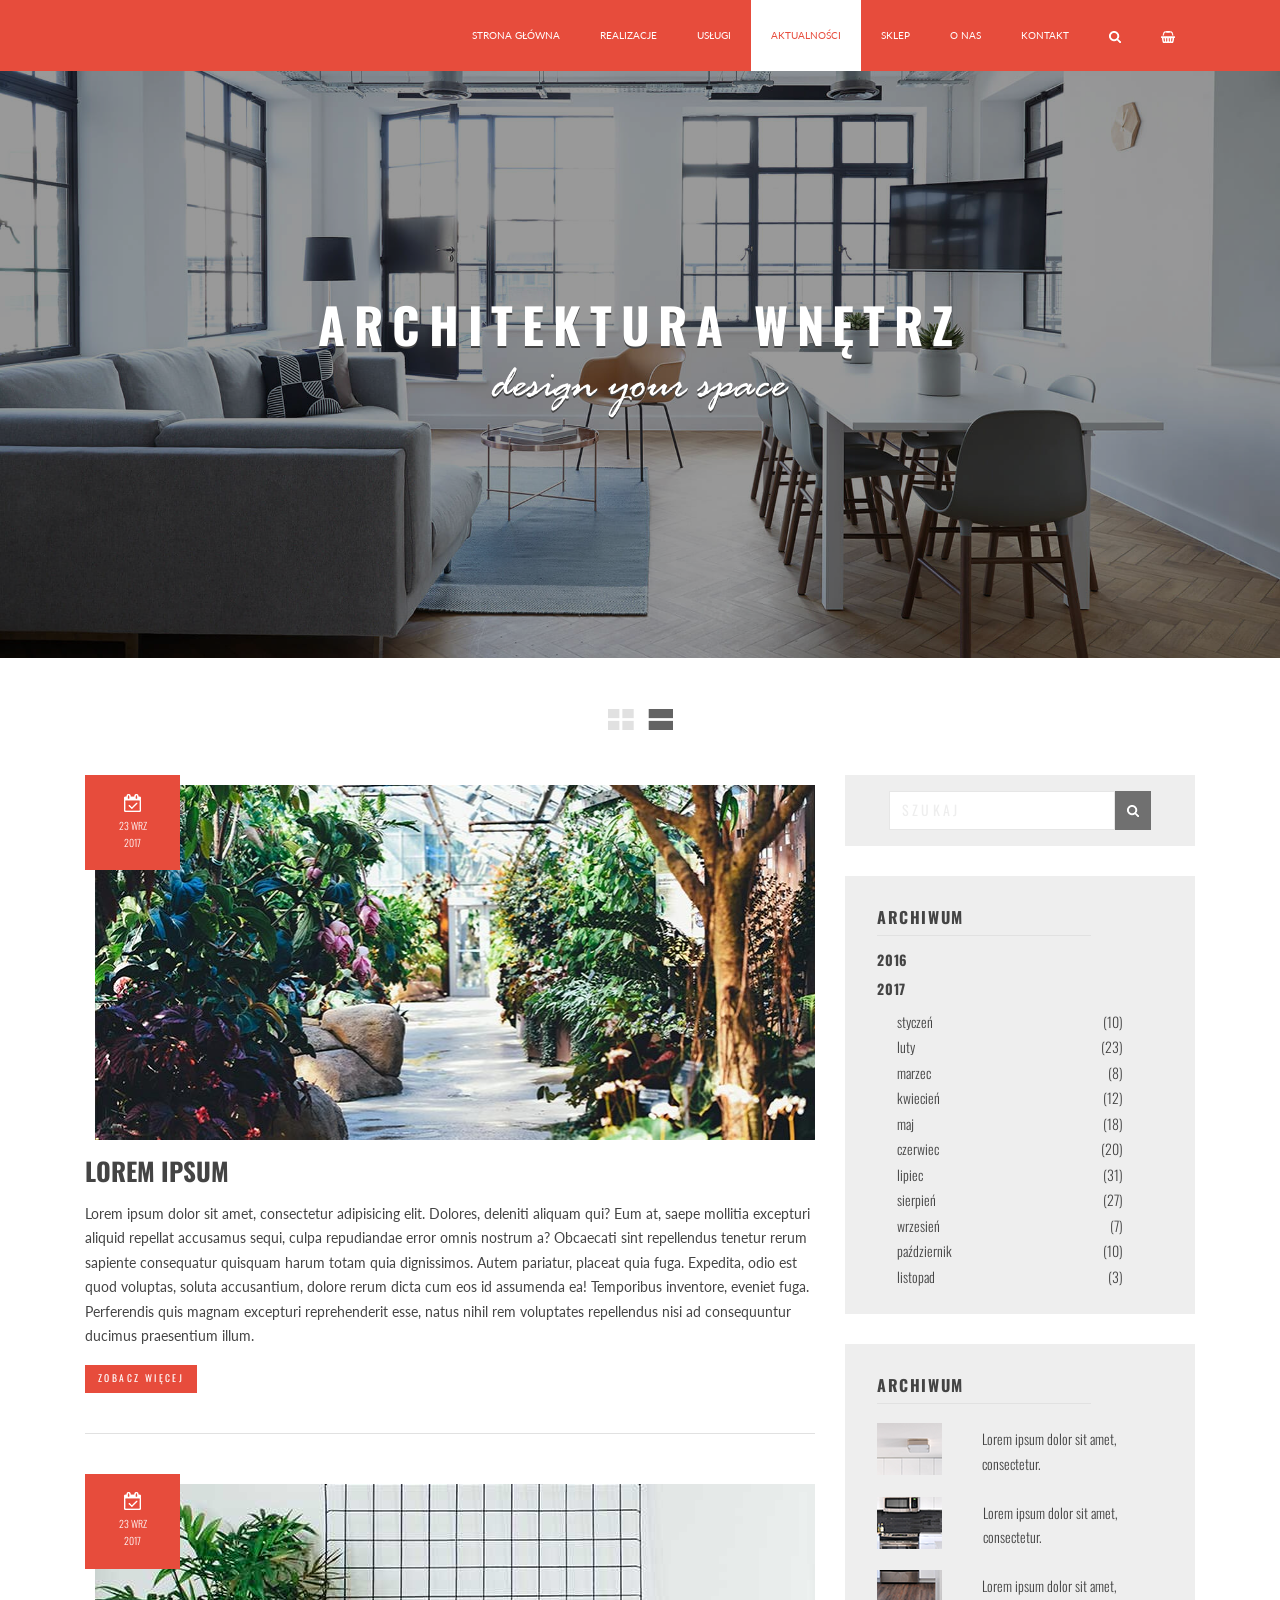
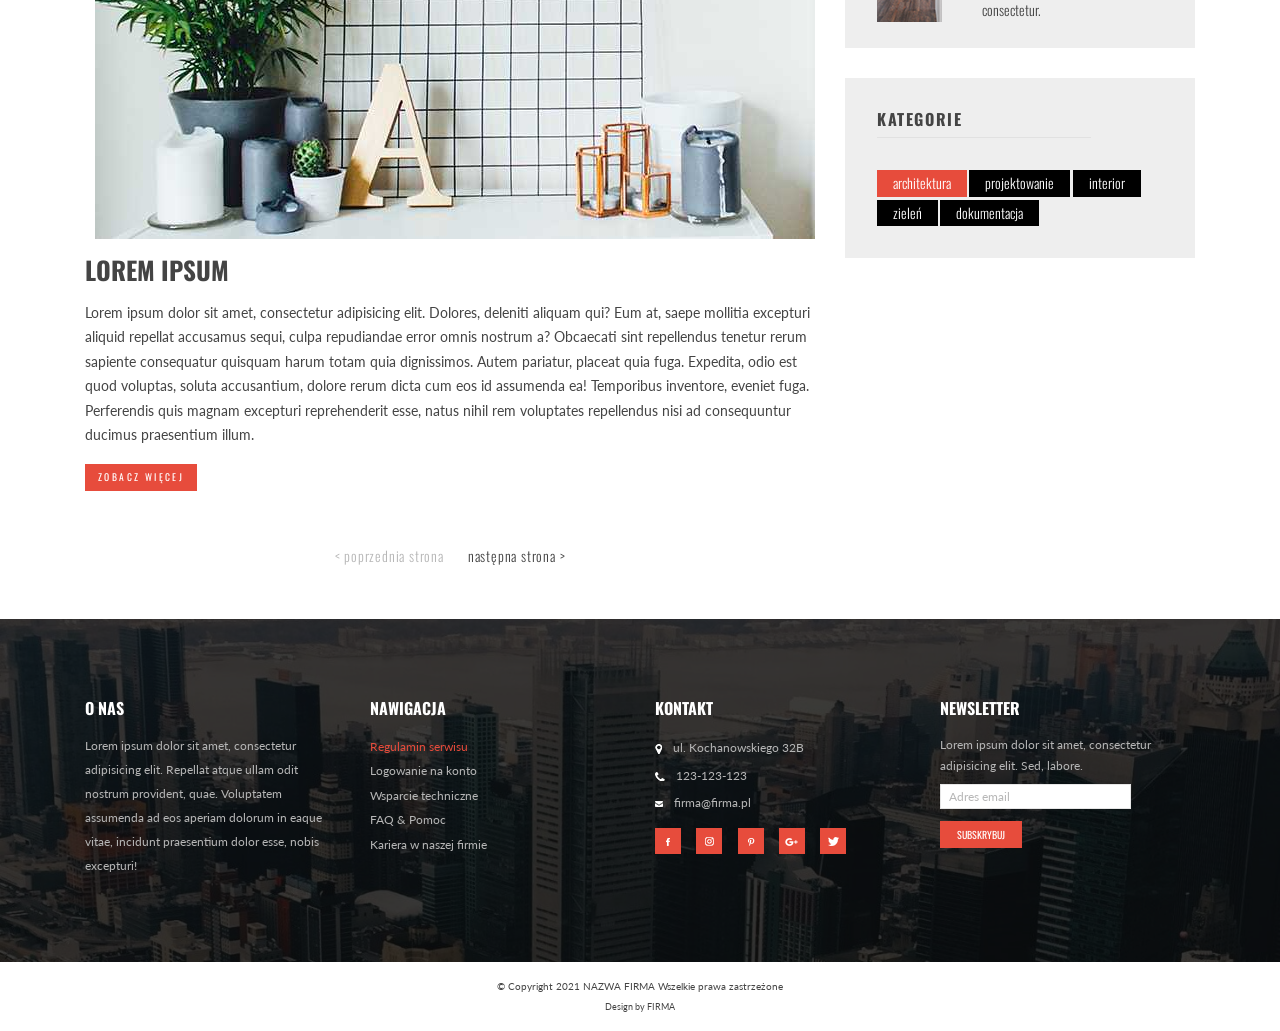
<file: post-list.html>
<!doctype html>
<html lang="pl">

<head>
	<title>Bootstrap 4 - index</title>
	<meta charset="utf-8">
	<meta name="viewport" content="width=device-width, initial-scale=1, shrink-to-fit=no">
	<link href="https://fonts.googleapis.com/css?family=Lato:300,400|Oswald:300,400,700&amp;subset=latin-ext"
		rel="stylesheet">
	<link rel="stylesheet" href="style/style.css">
</head>

<body>

	<!-- Header -->
	<div class="bg-primary sk-header">
		<div class="container">
			<ul class="nav flex-column flex-md-row justify-content-lg-end text-uppercase">
				<li class="nav-item">
					<a class="nav-link text-white sk-header-item-link" href="index.html">Strona główna</a>
				</li>
				<li class="nav-item">
					<a class="nav-link text-white sk-header-item-link" href="portfolio.html">Realizacje</a>
				</li>
				<li class="nav-item">
					<a class="nav-link text-white sk-header-item-link" href="portfolio.html">Usługi</a>
				</li>
				<li class="nav-item sk-header-item-active">
					<a class="nav-link sk-header-item-link" href="post-list.html">Aktualności</a>
				</li>
				<li class="nav-item">
					<a class="nav-link text-white sk-header-item-link" href="shop.html">Sklep</a>
				</li>
				<li class="nav-item">
					<a class="nav-link text-white sk-header-item-link" href="about.html">O nas</a>
				</li>
				<li class="nav-item">
					<a class="nav-link text-white sk-header-item-link" href="contact.html">Kontakt</a>
				</li>
				<li class="nav-item">
					<a class="nav-link sk-header-item-link" href="#">
						<img src="images/ui/icon-top-search.png" alt="szukaj">
					</a>
				</li>
				<li class="nav-item">
					<a class="nav-link sk-header-item-link" href="#">
						<img src="images/ui/icon-top-cart.png" alt="koszyk">
					</a>
				</li>
			</ul>
		</div>
	</div>

	<!-- Hero unit -->
	<div class="jumbotron text-center sk-hero">
		<div class="container sk-hero-content">
			<h1 class="text-uppercase text-white sk-hero-header">Architektura wnętrz</h1>
			<img class="img-fluid sk-hero-subheader" src="images/design-subheader.png" alt="">
		</div>
	</div>

	<!-- lista wpisow -->
	<div class="sk-post-list-page">
		<div class="container">
			<div class="row">
				<div class="col text-center">
					<div class="sk-view-switcher">
						<a href="#"><img src="images/ui/view-grid.png" alt="widok siatki"></a>
						<a href="#"><img src="images/ui/view-list.png" alt="widok listy"></a>
					</div>
				</div>
			</div>
			<div class="row">
				<div class="col-lg-8">
					<div class="sk-post-item">
						<div class="sk-post-box">
							<div class="text-center bg-primary d-flex align-items-center sk-post-box-date">
								<div class="mx-auto sk-post-box-date-body">
									<img class="d-none d-md-block mx-auto" src="images/ui/date-icon.png"
										alt="kalendarz">
									<span class="text-white d-block sk-post-box-date-value">23 WRZ 2017</span>
								</div>
							</div>
							<div class="sk-post-box-body">
								<div class="sk-post-box-img">
									<img class="img-fluid" src="images/posts/post-1.jpg" alt="post 1">
								</div>
							</div>
						</div>
						<a class="d-block sk-post-item-link" href="post.html">
							<h2 class="text-uppercase sk-post-item-title">lorem ipsum</h2>
						</a>
						<p>Lorem ipsum dolor sit amet, consectetur adipisicing elit. Dolores, deleniti aliquam qui? Eum
							at, saepe mollitia excepturi aliquid repellat accusamus sequi, culpa repudiandae error omnis
							nostrum a? Obcaecati sint repellendus tenetur rerum sapiente consequatur quisquam harum
							totam quia dignissimos. Autem pariatur, placeat quia fuga. Expedita, odio est quod voluptas,
							soluta accusantium, dolore rerum dicta cum eos id assumenda ea! Temporibus inventore,
							eveniet fuga. Perferendis quis magnam excepturi reprehenderit esse, natus nihil rem
							voluptates repellendus nisi ad consequuntur ducimus praesentium illum.</p>
						<button class="btn btn-primary btn-sm text-uppercase text-white sk-post-item-more">Zobacz
							więcej</button>
						<div class="sk-hr"></div>
					</div>
					<div class="pb-0 sk-post-item">
						<div class="sk-post-box">
							<div class="text-center bg-primary d-flex align-items-center sk-post-box-date">
								<div class="mx-auto sk-post-box-date-body">
									<img class="d-none d-md-block mx-auto" src="images/ui/date-icon.png"
										alt="kalendarz">
									<span class="text-white d-block sk-post-box-date-value">23 WRZ 2017</span>
								</div>
							</div>
							<div class="sk-post-box-body">
								<div class="sk-post-box-img">
									<img class="img-fluid" src="images/posts/post-2.jpg" alt="post 1">
								</div>
							</div>
						</div>
						<a class="d-block sk-post-item-link" href="post.html">
							<h2 class="text-uppercase sk-post-item-title">lorem ipsum</h2>
						</a>
						<p>Lorem ipsum dolor sit amet, consectetur adipisicing elit. Dolores, deleniti aliquam qui? Eum
							at, saepe mollitia excepturi aliquid repellat accusamus sequi, culpa repudiandae error omnis
							nostrum a? Obcaecati sint repellendus tenetur rerum sapiente consequatur quisquam harum
							totam quia dignissimos. Autem pariatur, placeat quia fuga. Expedita, odio est quod voluptas,
							soluta accusantium, dolore rerum dicta cum eos id assumenda ea! Temporibus inventore,
							eveniet fuga. Perferendis quis magnam excepturi reprehenderit esse, natus nihil rem
							voluptates repellendus nisi ad consequuntur ducimus praesentium illum.</p>
						<button class="btn btn-primary btn-sm text-uppercase text-white sk-post-item-more">Zobacz
							więcej</button>
					</div>
					<!-- paginacja -->
					<div class="text-center sk-pagination">
						<ul class="pagination justify-content-center">
							<li class="page-item disabled"><a class="page-link" href="#">&lt; poprzednia strona</a></li>
							<li class="page-item"><a class="page-link" href="#">następna strona &gt;</a></li>
						</ul>
					</div>
				</div>
				<div class="col-lg-4">
					<!-- widget szukaj -->
					<div class="sk-post-widget">
						<div class="input-group sk-post-widget-search">
							<input class="form-control sk-post-widget-search-input" type="search" placeholder="SZUKAJ">
							<span class="input-group-addon">
								<img src="images/ui/icon-top-search.png" alt="szukaj wpisu">
							</span>
						</div>
					</div>
					<!-- widget archiwum -->
					<div class="sk-post-widget">
						<h4 class="text-uppercase sk-post-widget-header">Archiwum</h4>
						<div class="w-75 sk-hr"></div>
						<div class="sk-post-widget-archive">
							<h5 class="sk-post-archive-header">2016</h5>
							<h5 class="sk-post-archive-header">2017</h5>
							<ul class="list-unstyled sk-post-widget-archive-list">
								<li class="sk-post-widget-list-item">
									<a class="sk-post-widget-link" href="#">styczeń <span
											class="float-right">(10)</span></a>
								</li>
								<li class="sk-post-widget-list-item">
									<a class="sk-post-widget-link" href="#">luty <span
											class="float-right">(23)</span></a>
								</li>
								<li class="sk-post-widget-list-item">
									<a class="sk-post-widget-link" href="#">marzec <span
											class="float-right">(8)</span></a>
								</li>
								<li class="sk-post-widget-list-item">
									<a class="sk-post-widget-link" href="#">kwiecień <span
											class="float-right">(12)</span></a>
								</li>
								<li class="sk-post-widget-list-item">
									<a class="sk-post-widget-link" href="#">maj <span
											class="float-right">(18)</span></a>
								</li>
								<li class="sk-post-widget-list-item">
									<a class="sk-post-widget-link" href="#">czerwiec <span
											class="float-right">(20)</span></a>
								</li>
								<li class="sk-post-widget-list-item">
									<a class="sk-post-widget-link" href="#">lipiec <span
											class="float-right">(31)</span></a>
								</li>
								<li class="sk-post-widget-list-item">
									<a class="sk-post-widget-link" href="#">sierpień <span
											class="float-right">(27)</span></a>
								</li>
								<li class="sk-post-widget-list-item">
									<a class="sk-post-widget-link" href="#">wrzesień <span
											class="float-right">(7)</span></a>
								</li>
								<li class="sk-post-widget-list-item">
									<a class="sk-post-widget-link" href="#">październik <span
											class="float-right">(10)</span></a>
								</li>
								<li class="sk-post-widget-list-item">
									<a class="sk-post-widget-link" href="#">listopad <span
											class="float-right">(3)</span></a>
								</li>
							</ul>
						</div>
					</div>
					<!-- widget popularne wpisy -->
					<div class="sk-post-widget">
						<h4 class="text-uppercase sk-post-widget-header">Archiwum</h4>
						<div class="w-75 sk-hr"></div>
						<div class="sk-post-widget-popular">
							<div class="media sk-post-widget-popular-item">
								<img class="sk-post-widget-popular-img" src="images/posts/post-mini-1.png"
									alt="popularny wpis">
								<div class="media-body">
									<a class="mt-1 d-inline-block sk-post-widget-link" href="#">Lorem ipsum dolor sit
										amet, consectetur.</a>
								</div>
							</div>
							<div class="media sk-post-widget-popular-item">
								<img class="sk-post-widget-popular-img" src="images/posts/post-mini-2.png"
									alt="popularny wpis">
								<div class="media-body">
									<a class="mt-1 d-inline-block sk-post-widget-link" href="#">Lorem ipsum dolor sit
										amet, consectetur.</a>
								</div>
							</div>
							<div class="media mb-2 sk-post-widget-popular-item">
								<img class="sk-post-widget-popular-img" src="images/posts/post-mini-3.png"
									alt="popularny wpis">
								<div class="media-body">
									<a class="mt-1 d-inline-block sk-post-widget-link" href="#">Lorem ipsum dolor sit
										amet, consectetur.</a>
								</div>
							</div>
						</div>
					</div>
					<!-- widget kategorie -->
					<div class="sk-post-widget">
						<h4 class="text-uppercase sk-post-widget-header">Kategorie</h4>
						<div class="w-75 sk-hr"></div>
						<div class="d-flex flex-wrap justify-content-left sk-post-widget-categories">
							<a class="bg-primary text-white sk-post-widget-link sk-post-widget-categories-item"
								href="#">architektura</a>
							<a class="text-white sk-post-widget-link sk-post-widget-categories-item"
								href="#">projektowanie</a>
							<a class="text-white sk-post-widget-link sk-post-widget-categories-item"
								href="#">interior</a>
							<a class="text-white sk-post-widget-link sk-post-widget-categories-item" href="#">zieleń</a>
							<a class="text-white sk-post-widget-link sk-post-widget-categories-item"
								href="#">dokumentacja</a>
						</div>
					</div>
				</div>
			</div>
		</div>
	</div>

	<!-- Stopka -->
	<div class="sk-footer-top">
		<div class="container sk-footer-top-content">
			<div class="row">
				<!-- pierwsza kolumna -->
				<div class="col-md-6 col-lg-3 mb-5">
					<h4 class="text-uppercase text-white mb-3">O nas</h4>
					<p class="sk-footer-text sk-footer-p">Lorem ipsum dolor sit amet, consectetur adipisicing elit.
						Repellat atque ullam odit nostrum provident, quae. Voluptatem assumenda ad eos aperiam dolorum
						in eaque vitae, incidunt praesentium dolor esse, nobis excepturi!</p>
				</div>
				<!-- druga kolumna -->
				<div class="col-md-6 col-lg-3 mb-5">
					<h4 class="text-uppercase text-white mb-3">Nawigacja</h4>
					<ul class="list-unstyled">
						<li>
							<a class="text-primary sk-footer-text" href="#">Regulamin serwisu</a>
						</li>
						<li>
							<a class="sk-footer-text" href="#">Logowanie na konto</a>
						</li>
						<li>
							<a class="sk-footer-text" href="#">Wsparcie techniczne</a>
						</li>
						<li>
							<a class="sk-footer-text" href="#">FAQ & Pomoc</a>
						</li>
						<li>
							<a class="sk-footer-text" href="#">Kariera w naszej firmie</a>
						</li>
					</ul>
				</div>
				<!-- trzecia kolumna -->
				<div class="col-md-6 col-lg-3 mb-5">
					<h4 class="text-uppercase text-white mb-3">Kontakt</h4>
					<ul class="list-unstyled sk-footer-text sk-footer-contact-list">
						<li class="sk-footer-contact-item">
							<span class="mr-2"><img src="images/ui/contact-footer-icon-pin.png"></span>
							ul. Kochanowskiego 32B
						</li>
						<li class="sk-footer-contact-item">
							<span class="mr-2"><img src="images/ui/contact-footer-icon-phone.png"></span>
							123-123-123
						</li>
						<li class="sk-footer-contact-item">
							<span class="mr-2"><img src="images/ui/contact-footer-icon-email.png"></span>
							firma@firma.pl
						</li>
					</ul>
					<div class="d-flex justify-content-between w-75">
						<span class="bg-primary text-center sk-social-box">
							<a href="#">
								<img src="images/social/social-icon-fb.png" alt="social">
							</a>
						</span>
						<span class="bg-primary text-center sk-social-box">
							<a href="#">
								<img src="images/social/social-icon-inst.png" alt="social">
							</a>
						</span>
						<span class="bg-primary text-center sk-social-box">
							<a href="#">
								<img src="images/social/social-icon-pin.png" alt="social">
							</a>
						</span>
						<span class="bg-primary text-center sk-social-box">
							<a href="#">
								<img src="images/social/social-icon-plus.png" alt="social">
							</a>
						</span>
						<span class="bg-primary text-center sk-social-box">
							<a href="#">
								<img src="images/social/social-icon-twit.png" alt="social">
							</a>
						</span>
					</div>
				</div>
				<!-- czwarta kolumna -->
				<div class="col-md-6 col-lg-3 mb-5">
					<h4 class="text-uppercase text-white mb-3">Newsletter</h4>
					<form action="">
						<div class="form-group sk-newsletter-form-group">
							<label class="sk-footer-text" for="email">Lorem ipsum dolor sit amet, consectetur
								adipisicing elit. Sed, labore.</label>
							<input class="form-control form-control-sm w-75 sk-newsletter-form-control" type="email"
								id="email" placeholder="Adres email">
						</div>
						<button class="btn btn-primary text-white text-uppercase sk-newsletter-btn">Subskrybuj</button>
					</form>
				</div>
			</div>
		</div>
	</div>
	<!-- Stopka - copyright -->
	<div class="sk-copy">
		<div class="container text-center">
			<span class="d-block">&copy; Copyright 2021 NAZWA FIRMA Wszelkie prawa zastrzeżone</span>
			<span class="d-block sk-copy-second">Design by FIRMA</span>
		</div>
	</div>

</body>

</html>
</file>
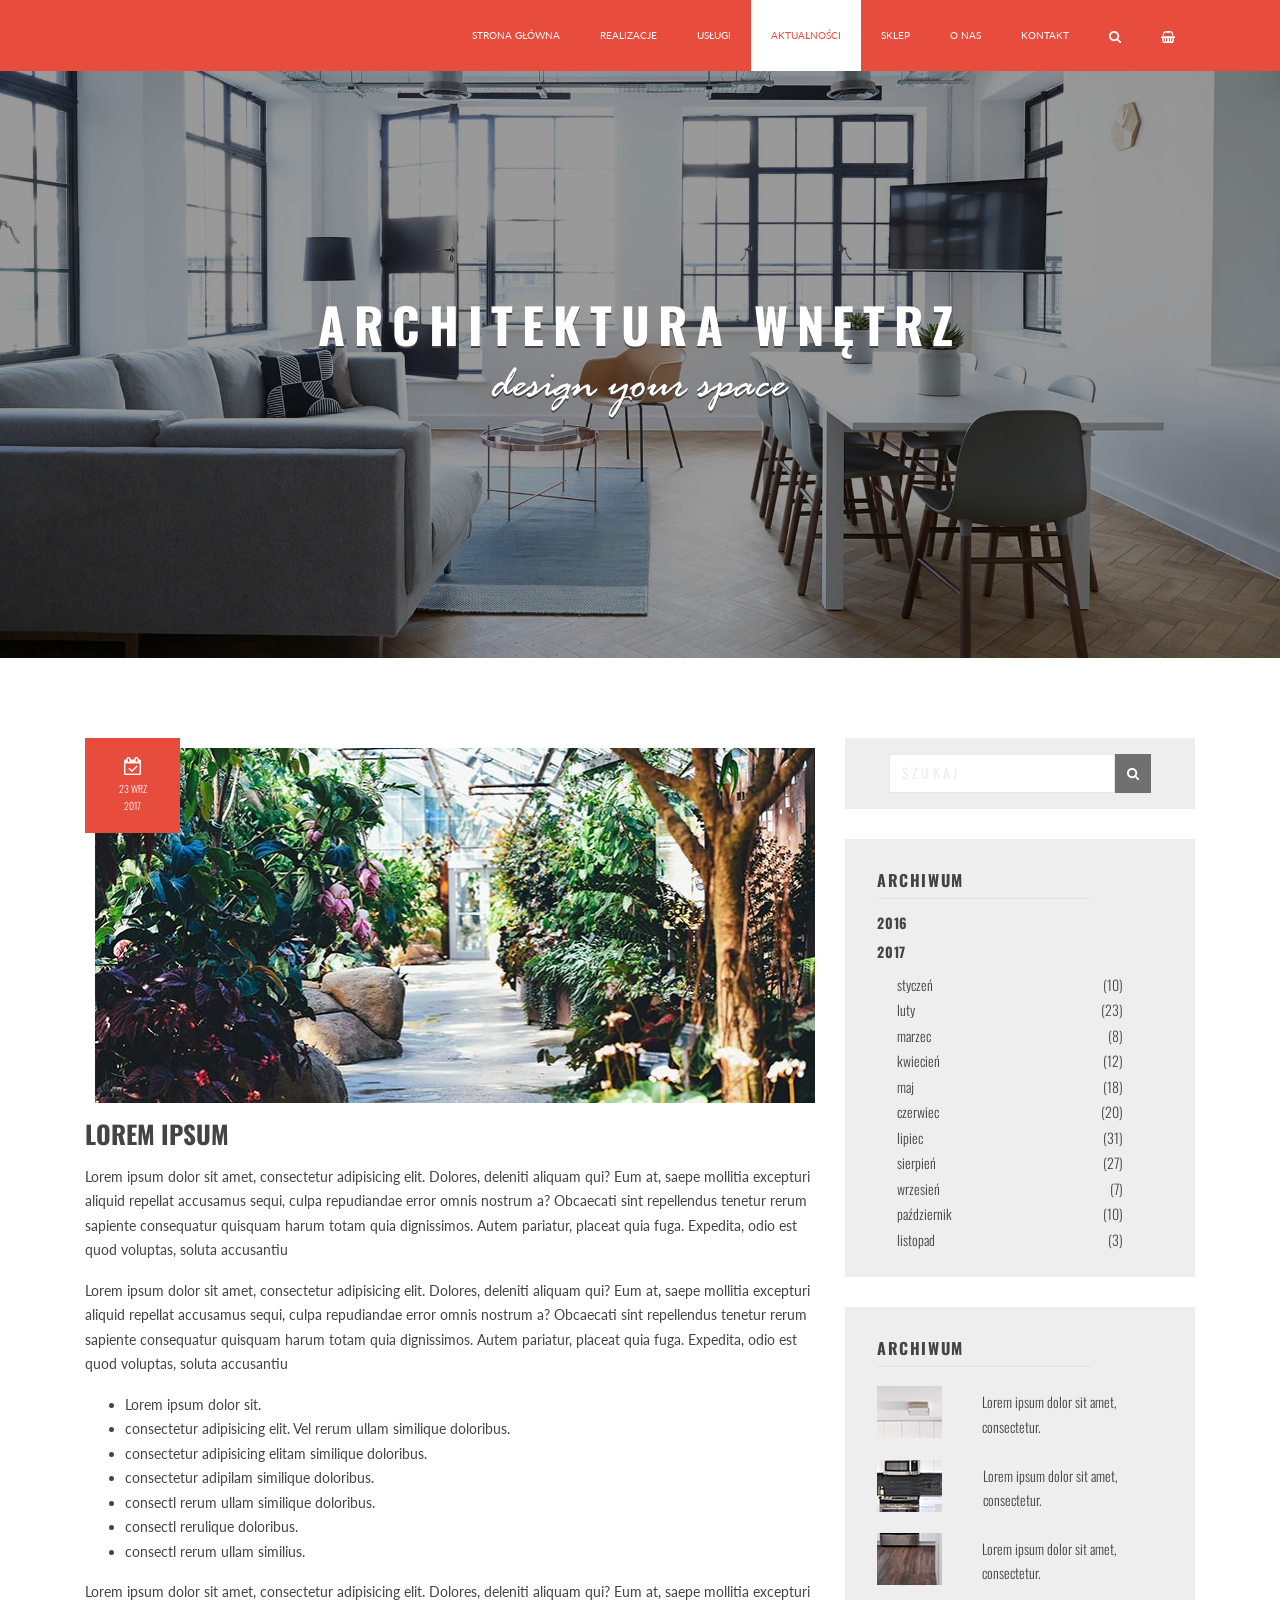
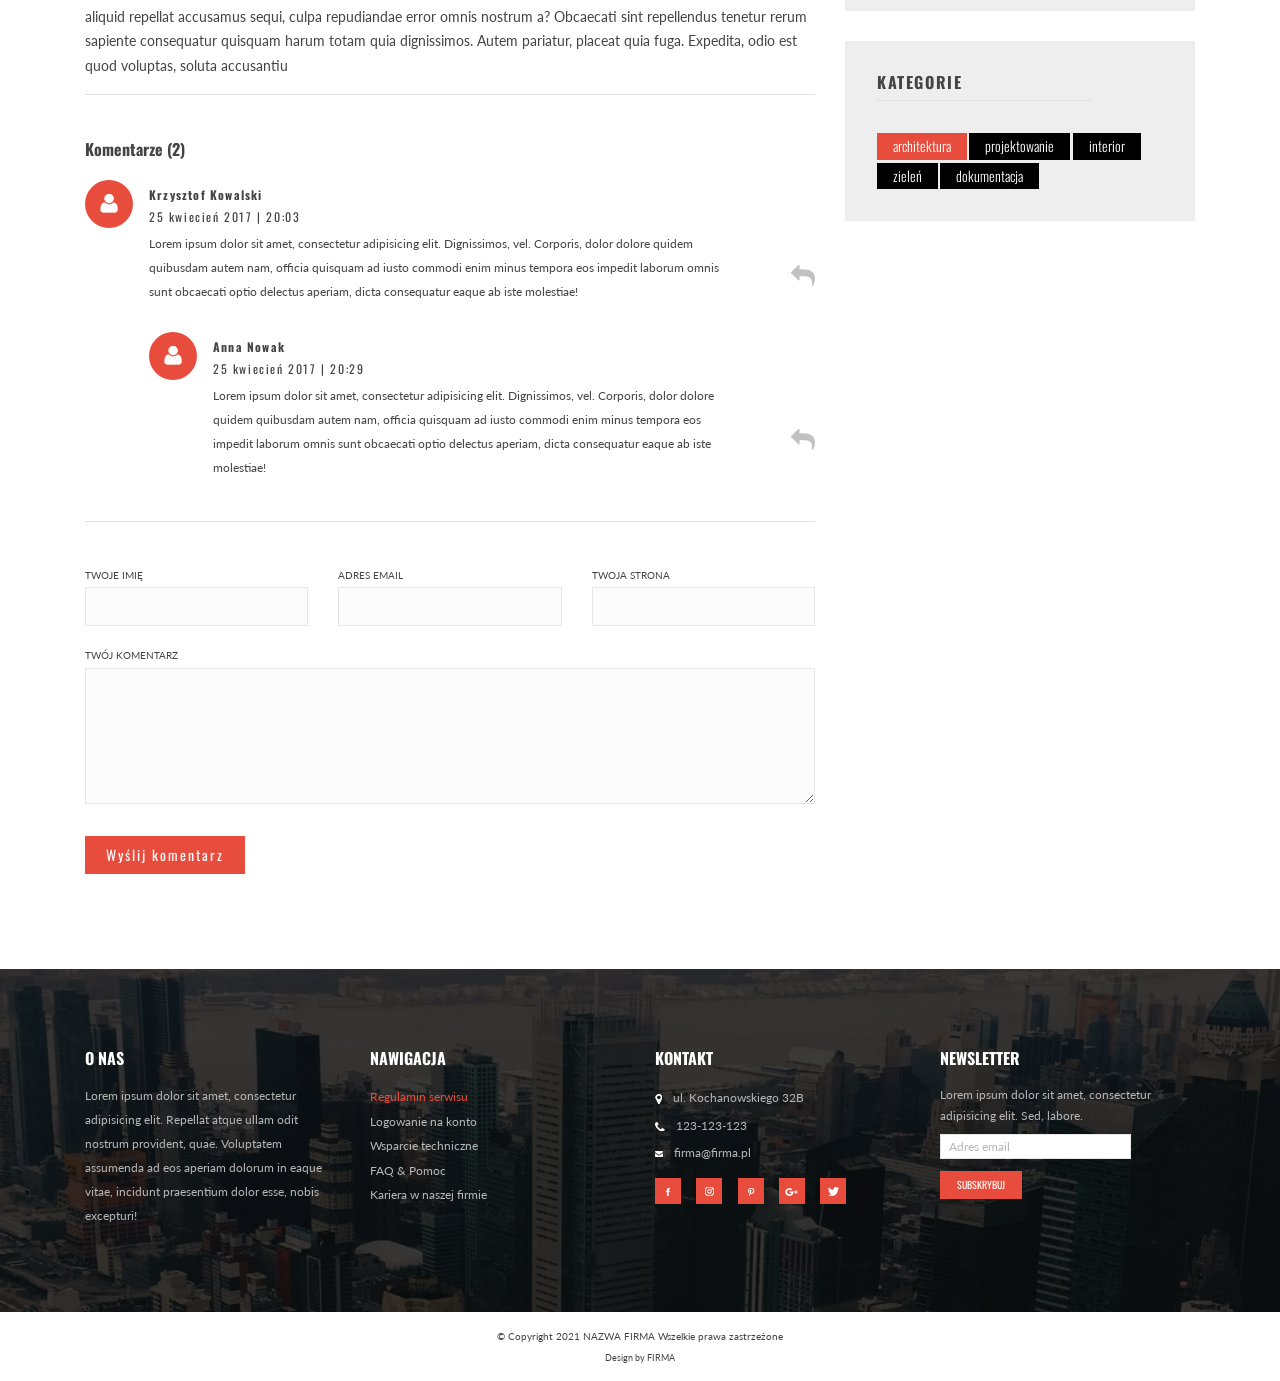
<file: post.html>
<!doctype html>
<html lang="pl">

<head>
	<title>Bootstrap 4 - index</title>
	<meta charset="utf-8">
	<meta name="viewport" content="width=device-width, initial-scale=1, shrink-to-fit=no">
	<link href="https://fonts.googleapis.com/css?family=Lato:300,400|Oswald:300,400,700&amp;subset=latin-ext"
		rel="stylesheet">
	<link rel="stylesheet" href="style/style.css">
</head>

<body>

	<!-- Header -->
	<div class="bg-primary sk-header">
		<div class="container">
			<ul class="nav flex-column flex-md-row justify-content-lg-end text-uppercase">
				<li class="nav-item">
					<a class="nav-link text-white sk-header-item-link" href="index.html">Strona główna</a>
				</li>
				<li class="nav-item">
					<a class="nav-link text-white sk-header-item-link" href="portfolio.html">Realizacje</a>
				</li>
				<li class="nav-item">
					<a class="nav-link text-white sk-header-item-link" href="portfolio.html">Usługi</a>
				</li>
				<li class="nav-item sk-header-item-active">
					<a class="nav-link sk-header-item-link" href="post-list.html">Aktualności</a>
				</li>
				<li class="nav-item">
					<a class="nav-link text-white sk-header-item-link" href="shop.html">Sklep</a>
				</li>
				<li class="nav-item">
					<a class="nav-link text-white sk-header-item-link" href="about.html">O nas</a>
				</li>
				<li class="nav-item">
					<a class="nav-link text-white sk-header-item-link" href="contact.html">Kontakt</a>
				</li>
				<li class="nav-item">
					<a class="nav-link sk-header-item-link" href="#">
						<img src="images/ui/icon-top-search.png" alt="szukaj">
					</a>
				</li>
				<li class="nav-item">
					<a class="nav-link sk-header-item-link" href="#">
						<img src="images/ui/icon-top-cart.png" alt="koszyk">
					</a>
				</li>
			</ul>
		</div>
	</div>

	<!-- Hero unit -->
	<div class="jumbotron text-center sk-hero">
		<div class="container sk-hero-content">
			<h1 class="text-uppercase text-white sk-hero-header">Architektura wnętrz</h1>
			<img class="img-fluid sk-hero-subheader" src="images/design-subheader.png" alt="">
		</div>
	</div>

	<!-- lista wpisow -->
	<div class="sk-post-page">
		<div class="container">
			<div class="row">
				<div class="col-lg-8">
					<div class="sk-post-item">
						<div class="sk-post-box">
							<div class="text-center bg-primary d-flex align-items-center sk-post-box-date">
								<div class="mx-auto sk-post-box-date-body">
									<img class="d-none d-md-block mx-auto" src="images/ui/date-icon.png"
										alt="kalendarz">
									<span class="text-white d-block sk-post-box-date-value">23 WRZ 2017</span>
								</div>
							</div>
							<div class="sk-post-box-body">
								<div class="sk-post-box-img">
									<img class="img-fluid" src="images/posts/post-1.jpg" alt="post 1">
								</div>
							</div>
						</div>
						<a class="d-block sk-post-item-link" href="post.html">
							<h2 class="text-uppercase sk-post-item-title">lorem ipsum</h2>
						</a>
						<p>Lorem ipsum dolor sit amet, consectetur adipisicing elit. Dolores, deleniti aliquam qui? Eum
							at, saepe mollitia excepturi aliquid repellat accusamus sequi, culpa repudiandae error omnis
							nostrum a? Obcaecati sint repellendus tenetur rerum sapiente consequatur quisquam harum
							totam quia dignissimos. Autem pariatur, placeat quia fuga. Expedita, odio est quod voluptas,
							soluta accusantiu</p>
						<p>Lorem ipsum dolor sit amet, consectetur adipisicing elit. Dolores, deleniti aliquam qui? Eum
							at, saepe mollitia excepturi aliquid repellat accusamus sequi, culpa repudiandae error omnis
							nostrum a? Obcaecati sint repellendus tenetur rerum sapiente consequatur quisquam harum
							totam quia dignissimos. Autem pariatur, placeat quia fuga. Expedita, odio est quod voluptas,
							soluta accusantiu</p>
						<ul>
							<li>Lorem ipsum dolor sit.</li>
							<li>consectetur adipisicing elit. Vel rerum ullam similique doloribus.</li>
							<li>consectetur adipisicing elitam similique doloribus.</li>
							<li>consectetur adipilam similique doloribus.</li>
							<li>consectl rerum ullam similique doloribus.</li>
							<li>consectl rerulique doloribus.</li>
							<li>consectl rerum ullam similius.</li>
						</ul>
						<p>Lorem ipsum dolor sit amet, consectetur adipisicing elit. Dolores, deleniti aliquam qui? Eum
							at, saepe mollitia excepturi aliquid repellat accusamus sequi, culpa repudiandae error omnis
							nostrum a? Obcaecati sint repellendus tenetur rerum sapiente consequatur quisquam harum
							totam quia dignissimos. Autem pariatur, placeat quia fuga. Expedita, odio est quod voluptas,
							soluta accusantiu</p>
						<div class="sk-hr"></div>
						<!-- komentarze -->
						<div class="sk-comments">
							<h4 class="sk-comments-header">Komentarze (2)</h4>
							<div class="media sk-comment">
								<div
									class="d-flex align-items-center justify-content-center text-center bg-primary sk-comment-avatar">
									<img src="images/ui/user-avatar.png" alt="avatar">
								</div>
								<div class="media-body sk-text-small">
									<div class="sk-comment-meta">
										<span class="sk-comment-username">Krzysztof Kowalski</span><br>
										<span class="sk-comment-date">25 kwiecień 2017 | 20:03</span>
									</div>
									<div class="d-flex align-items-start sk-comment-content">
										<p class="sk-comment-text">Lorem ipsum dolor sit amet, consectetur adipisicing
											elit. Dignissimos, vel. Corporis, dolor dolore quidem quibusdam autem nam,
											officia quisquam ad iusto commodi enim minus tempora eos impedit laborum
											omnis sunt obcaecati optio delectus aperiam, dicta consequatur eaque ab iste
											molestiae!</p>
										<img class="align-self-center" src="images/ui/reply-arrow.png" alt="odpowiedz">
									</div>
									<!-- zagniezdzony komentarz -->
									<div class="media sk-comment">
										<div
											class="d-flex align-items-center justify-content-center text-center bg-primary sk-comment-avatar">
											<img src="images/ui/user-avatar.png" alt="avatar">
										</div>
										<div class="media-body sk-text-small">
											<div class="sk-comment-meta">
												<span class="sk-comment-username">Anna Nowak</span><br>
												<span class="sk-comment-date">25 kwiecień 2017 | 20:29</span>
											</div>
											<div class="d-flex align-items-start sk-comment-content">
												<p class="sk-comment-text">Lorem ipsum dolor sit amet, consectetur
													adipisicing elit. Dignissimos, vel. Corporis, dolor dolore quidem
													quibusdam autem nam, officia quisquam ad iusto commodi enim minus
													tempora eos impedit laborum omnis sunt obcaecati optio delectus
													aperiam, dicta consequatur eaque ab iste molestiae!</p>
												<img class="align-self-center" src="images/ui/reply-arrow.png"
													alt="odpowiedz">
											</div>
										</div>
									</div>
								</div>
							</div>
						</div>
						<div class="sk-hr"></div>
						<!-- formularz komentarzy -->
						<div class="sk-comments-form">
							<form class="sk-form" action="#">
								<div class="row">
									<div class="form-group col-md-4">
										<label for="name">Twoje imię</label>
										<input class="form-control sk-comments-form-control" type="text" id="name">
									</div>
									<div class="form-group col-md-4">
										<label for="email">Adres email</label>
										<input class="form-control sk-comments-form-control" type="email" id="email">
									</div>
									<div class="form-group col-md-4">
										<label for="url">Twoja strona</label>
										<input class="form-control sk-comments-form-control" type="url" id="url">
									</div>
								</div>
								<div class="row">
									<div class="form-group col">
										<label for="comment">Twój komentarz</label>
										<textarea class="form-control sk-comments-form-control" id="comment" cols="30"
											rows="5"></textarea>
									</div>
								</div>
								<button class="btn btn-primary btn-lg text-white sk-comments-form-btn">Wyślij
									komentarz</button>
							</form>
						</div>
					</div>
				</div>
				<div class="col-lg-4">
					<!-- widget szukaj -->
					<div class="sk-post-widget">
						<div class="input-group sk-post-widget-search">
							<input class="form-control sk-post-widget-search-input" type="search" placeholder="SZUKAJ">
							<span class="input-group-addon">
								<img src="images/ui/icon-top-search.png" alt="szukaj wpisu">
							</span>
						</div>
					</div>
					<!-- widget archiwum -->
					<div class="sk-post-widget">
						<h4 class="text-uppercase sk-post-widget-header">Archiwum</h4>
						<div class="w-75 sk-hr"></div>
						<div class="sk-post-widget-archive">
							<h5 class="sk-post-archive-header">2016</h5>
							<h5 class="sk-post-archive-header">2017</h5>
							<ul class="list-unstyled sk-post-widget-archive-list">
								<li class="sk-post-widget-list-item">
									<a class="sk-post-widget-link" href="#">styczeń <span
											class="float-right">(10)</span></a>
								</li>
								<li class="sk-post-widget-list-item">
									<a class="sk-post-widget-link" href="#">luty <span
											class="float-right">(23)</span></a>
								</li>
								<li class="sk-post-widget-list-item">
									<a class="sk-post-widget-link" href="#">marzec <span
											class="float-right">(8)</span></a>
								</li>
								<li class="sk-post-widget-list-item">
									<a class="sk-post-widget-link" href="#">kwiecień <span
											class="float-right">(12)</span></a>
								</li>
								<li class="sk-post-widget-list-item">
									<a class="sk-post-widget-link" href="#">maj <span
											class="float-right">(18)</span></a>
								</li>
								<li class="sk-post-widget-list-item">
									<a class="sk-post-widget-link" href="#">czerwiec <span
											class="float-right">(20)</span></a>
								</li>
								<li class="sk-post-widget-list-item">
									<a class="sk-post-widget-link" href="#">lipiec <span
											class="float-right">(31)</span></a>
								</li>
								<li class="sk-post-widget-list-item">
									<a class="sk-post-widget-link" href="#">sierpień <span
											class="float-right">(27)</span></a>
								</li>
								<li class="sk-post-widget-list-item">
									<a class="sk-post-widget-link" href="#">wrzesień <span
											class="float-right">(7)</span></a>
								</li>
								<li class="sk-post-widget-list-item">
									<a class="sk-post-widget-link" href="#">październik <span
											class="float-right">(10)</span></a>
								</li>
								<li class="sk-post-widget-list-item">
									<a class="sk-post-widget-link" href="#">listopad <span
											class="float-right">(3)</span></a>
								</li>
							</ul>
						</div>
					</div>
					<!-- widget popularne wpisy -->
					<div class="sk-post-widget">
						<h4 class="text-uppercase sk-post-widget-header">Archiwum</h4>
						<div class="w-75 sk-hr"></div>
						<div class="sk-post-widget-popular">
							<div class="media sk-post-widget-popular-item">
								<img class="sk-post-widget-popular-img" src="images/posts/post-mini-1.png"
									alt="popularny wpis">
								<div class="media-body">
									<a class="mt-1 d-inline-block sk-post-widget-link" href="#">Lorem ipsum dolor sit
										amet, consectetur.</a>
								</div>
							</div>
							<div class="media sk-post-widget-popular-item">
								<img class="sk-post-widget-popular-img" src="images/posts/post-mini-2.png"
									alt="popularny wpis">
								<div class="media-body">
									<a class="mt-1 d-inline-block sk-post-widget-link" href="#">Lorem ipsum dolor sit
										amet, consectetur.</a>
								</div>
							</div>
							<div class="media mb-2 sk-post-widget-popular-item">
								<img class="sk-post-widget-popular-img" src="images/posts/post-mini-3.png"
									alt="popularny wpis">
								<div class="media-body">
									<a class="mt-1 d-inline-block sk-post-widget-link" href="#">Lorem ipsum dolor sit
										amet, consectetur.</a>
								</div>
							</div>
						</div>
					</div>
					<!-- widget kategorie -->
					<div class="sk-post-widget">
						<h4 class="text-uppercase sk-post-widget-header">Kategorie</h4>
						<div class="w-75 sk-hr"></div>
						<div class="d-flex flex-wrap justify-content-left sk-post-widget-categories">
							<a class="bg-primary text-white sk-post-widget-link sk-post-widget-categories-item"
								href="#">architektura</a>
							<a class="text-white sk-post-widget-link sk-post-widget-categories-item"
								href="#">projektowanie</a>
							<a class="text-white sk-post-widget-link sk-post-widget-categories-item"
								href="#">interior</a>
							<a class="text-white sk-post-widget-link sk-post-widget-categories-item" href="#">zieleń</a>
							<a class="text-white sk-post-widget-link sk-post-widget-categories-item"
								href="#">dokumentacja</a>
						</div>
					</div>
				</div>
			</div>
		</div>
	</div>

	<!-- Stopka -->
	<div class="sk-footer-top">
		<div class="container sk-footer-top-content">
			<div class="row">
				<!-- pierwsza kolumna -->
				<div class="col-md-6 col-lg-3 mb-5">
					<h4 class="text-uppercase text-white mb-3">O nas</h4>
					<p class="sk-footer-text sk-footer-p">Lorem ipsum dolor sit amet, consectetur adipisicing elit.
						Repellat atque ullam odit nostrum provident, quae. Voluptatem assumenda ad eos aperiam dolorum
						in eaque vitae, incidunt praesentium dolor esse, nobis excepturi!</p>
				</div>
				<!-- druga kolumna -->
				<div class="col-md-6 col-lg-3 mb-5">
					<h4 class="text-uppercase text-white mb-3">Nawigacja</h4>
					<ul class="list-unstyled">
						<li>
							<a class="text-primary sk-footer-text" href="#">Regulamin serwisu</a>
						</li>
						<li>
							<a class="sk-footer-text" href="#">Logowanie na konto</a>
						</li>
						<li>
							<a class="sk-footer-text" href="#">Wsparcie techniczne</a>
						</li>
						<li>
							<a class="sk-footer-text" href="#">FAQ & Pomoc</a>
						</li>
						<li>
							<a class="sk-footer-text" href="#">Kariera w naszej firmie</a>
						</li>
					</ul>
				</div>
				<!-- trzecia kolumna -->
				<div class="col-md-6 col-lg-3 mb-5">
					<h4 class="text-uppercase text-white mb-3">Kontakt</h4>
					<ul class="list-unstyled sk-footer-text sk-footer-contact-list">
						<li class="sk-footer-contact-item">
							<span class="mr-2"><img src="images/ui/contact-footer-icon-pin.png"></span>
							ul. Kochanowskiego 32B
						</li>
						<li class="sk-footer-contact-item">
							<span class="mr-2"><img src="images/ui/contact-footer-icon-phone.png"></span>
							123-123-123
						</li>
						<li class="sk-footer-contact-item">
							<span class="mr-2"><img src="images/ui/contact-footer-icon-email.png"></span>
							firma@firma.pl
						</li>
					</ul>
					<div class="d-flex justify-content-between w-75">
						<span class="bg-primary text-center sk-social-box">
							<a href="#">
								<img src="images/social/social-icon-fb.png" alt="social">
							</a>
						</span>
						<span class="bg-primary text-center sk-social-box">
							<a href="#">
								<img src="images/social/social-icon-inst.png" alt="social">
							</a>
						</span>
						<span class="bg-primary text-center sk-social-box">
							<a href="#">
								<img src="images/social/social-icon-pin.png" alt="social">
							</a>
						</span>
						<span class="bg-primary text-center sk-social-box">
							<a href="#">
								<img src="images/social/social-icon-plus.png" alt="social">
							</a>
						</span>
						<span class="bg-primary text-center sk-social-box">
							<a href="#">
								<img src="images/social/social-icon-twit.png" alt="social">
							</a>
						</span>
					</div>
				</div>
				<!-- czwarta kolumna -->
				<div class="col-md-6 col-lg-3 mb-5">
					<h4 class="text-uppercase text-white mb-3">Newsletter</h4>
					<form action="">
						<div class="form-group sk-newsletter-form-group">
							<label class="sk-footer-text" for="email">Lorem ipsum dolor sit amet, consectetur
								adipisicing elit. Sed, labore.</label>
							<input class="form-control form-control-sm w-75 sk-newsletter-form-control" type="email"
								id="email" placeholder="Adres email">
						</div>
						<button class="btn btn-primary text-white text-uppercase sk-newsletter-btn">Subskrybuj</button>
					</form>
				</div>
			</div>
		</div>
	</div>
	<!-- Stopka - copyright -->
	<div class="sk-copy">
		<div class="container text-center">
			<span class="d-block">&copy; Copyright 2021 NAZWA FIRMA Wszelkie prawa zastrzeżone</span>
			<span class="d-block sk-copy-second">Design by FIRMA</span>
		</div>
	</div>

</body>

</html>
</file>
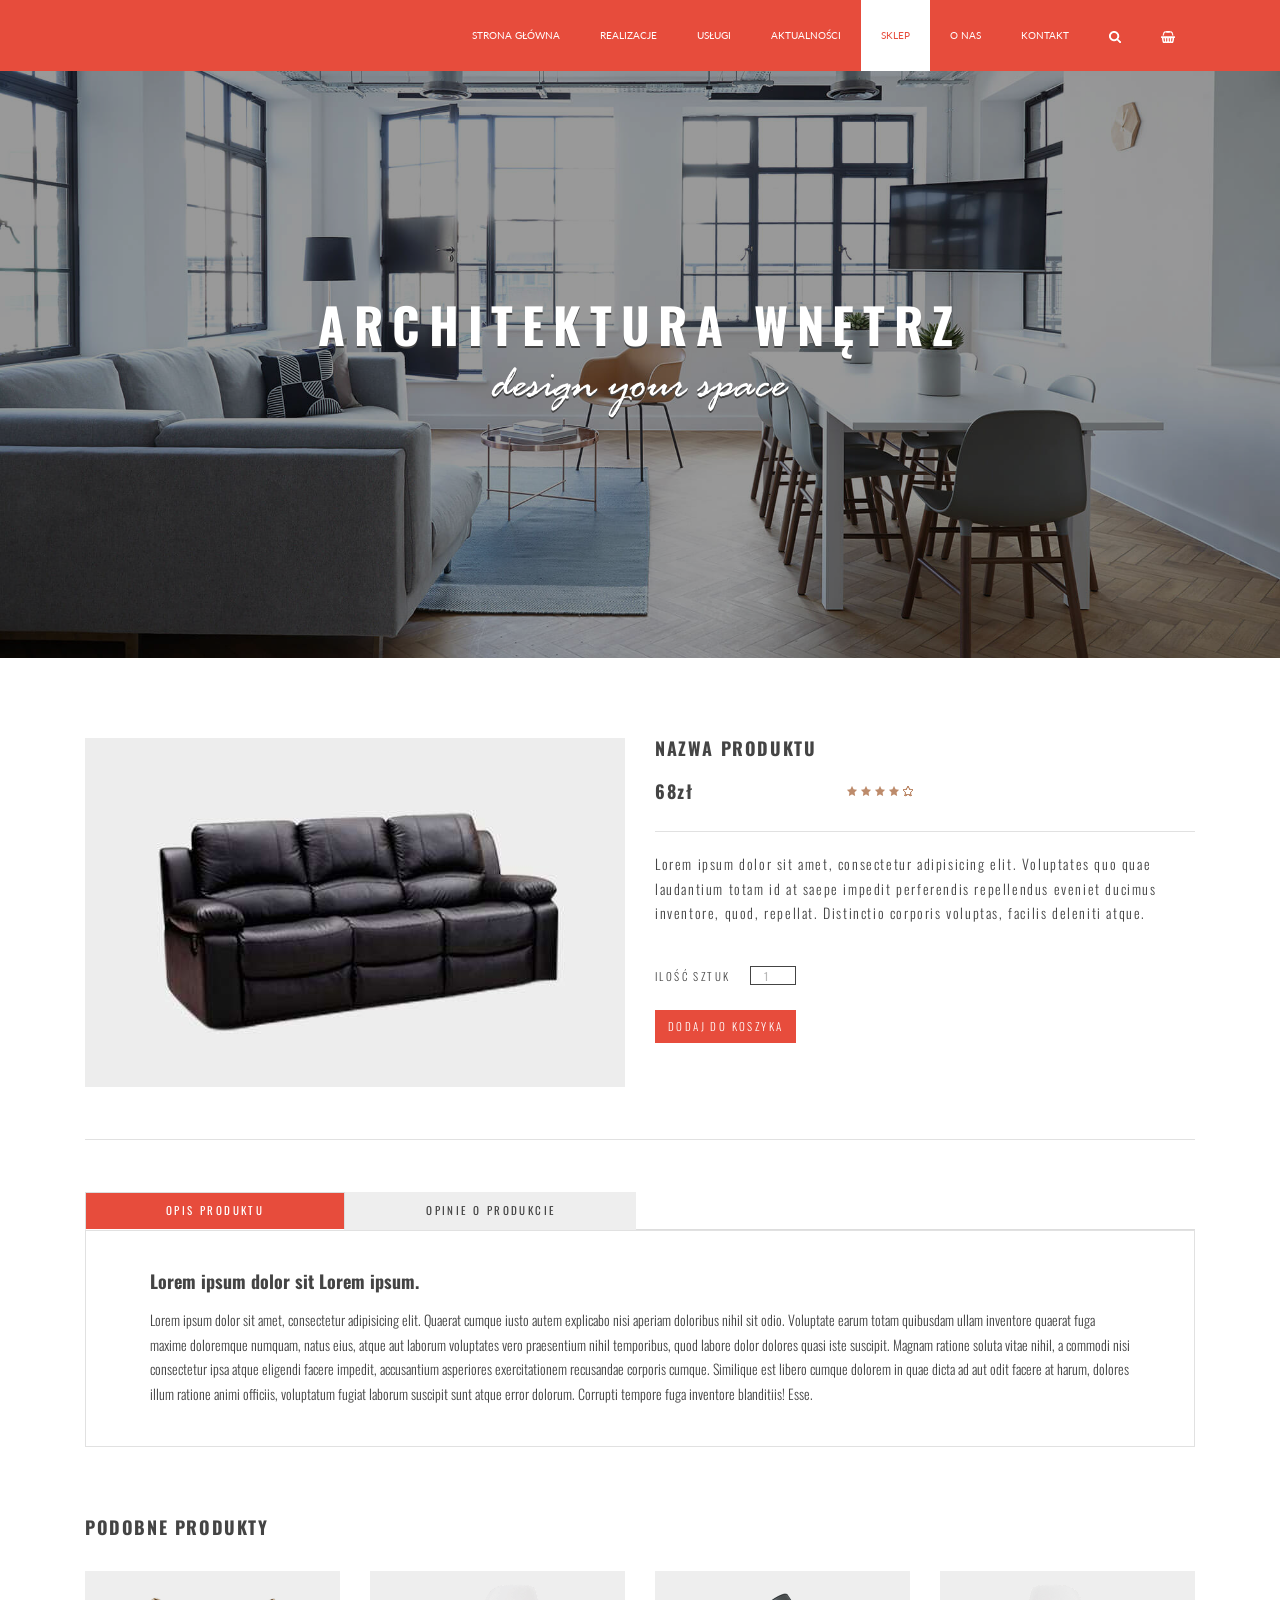
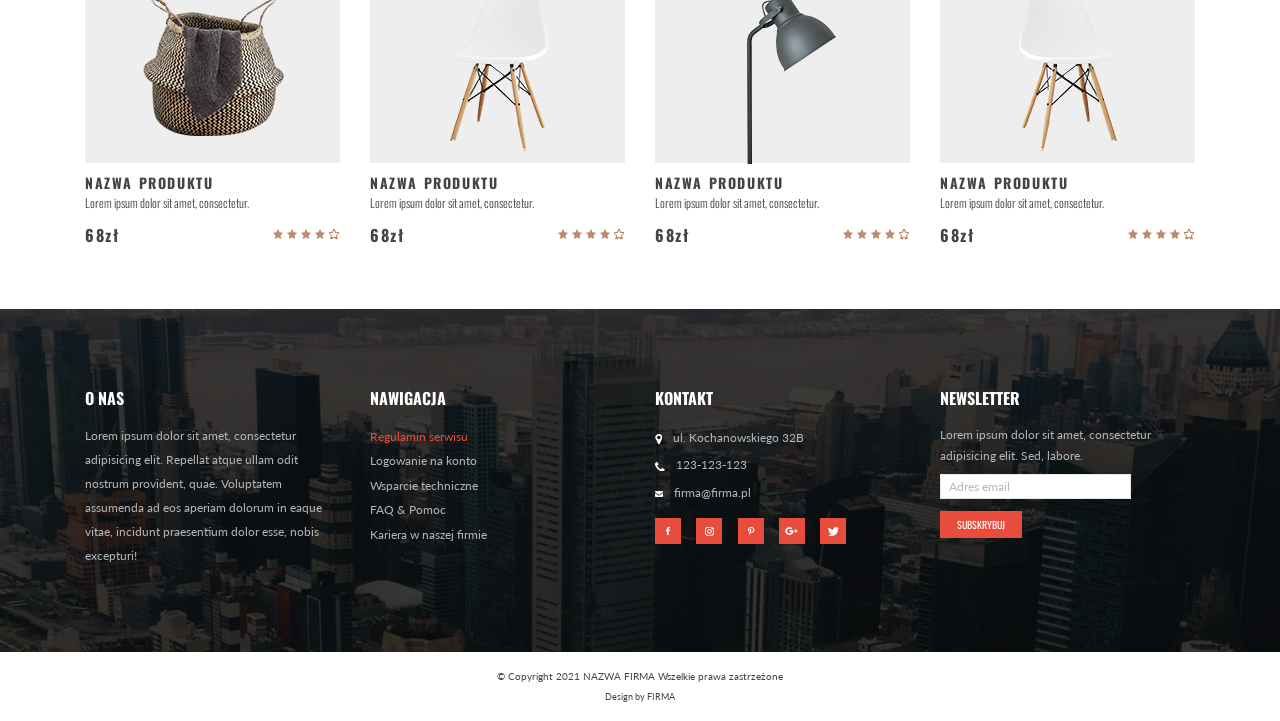
<file: product.html>
<!doctype html>
<html lang="pl">

<head>
	<title>Bootstrap 4 - index</title>
	<meta charset="utf-8">
	<meta name="viewport" content="width=device-width, initial-scale=1, shrink-to-fit=no">
	<link href="https://fonts.googleapis.com/css?family=Lato:300,400|Oswald:300,400,700&amp;subset=latin-ext"
		rel="stylesheet">
	<link rel="stylesheet" href="style/style.css">
</head>

<body>

	<!-- Header -->
	<div class="bg-primary sk-header">
		<div class="container">
			<ul class="nav flex-column flex-md-row justify-content-lg-end text-uppercase">
				<li class="nav-item">
					<a class="nav-link text-white sk-header-item-link" href="index.html">Strona główna</a>
				</li>
				<li class="nav-item">
					<a class="nav-link text-white sk-header-item-link" href="portfolio.html">Realizacje</a>
				</li>
				<li class="nav-item">
					<a class="nav-link text-white sk-header-item-link" href="portfolio.html">Usługi</a>
				</li>
				<li class="nav-item">
					<a class="nav-link text-white sk-header-item-link" href="post-list.html">Aktualności</a>
				</li>
				<li class="nav-item sk-header-item-active">
					<a class="nav-link sk-header-item-link" href="shop.html">Sklep</a>
				</li>
				<li class="nav-item">
					<a class="nav-link text-white sk-header-item-link" href="about.html">O nas</a>
				</li>
				<li class="nav-item">
					<a class="nav-link text-white sk-header-item-link" href="contact.html">Kontakt</a>
				</li>
				<li class="nav-item">
					<a class="nav-link sk-header-item-link" href="#">
						<img src="images/ui/icon-top-search.png" alt="szukaj">
					</a>
				</li>
				<li class="nav-item">
					<a class="nav-link sk-header-item-link" href="#">
						<img src="images/ui/icon-top-cart.png" alt="koszyk">
					</a>
				</li>
			</ul>
		</div>
	</div>

	<!-- Hero unit -->
	<div class="jumbotron text-center sk-hero">
		<div class="container sk-hero-content">
			<h1 class="text-uppercase text-white sk-hero-header">Architektura wnętrz</h1>
			<img class="img-fluid sk-hero-subheader" src="images/design-subheader.png" alt="">
		</div>
	</div>

	<div class="sk-product-page">
		<div class="container">
			<!-- zdjecie oraz dane produktu -->
			<div class="sk-product-page-data">
				<div class="row">
					<div class="col-lg-6">
						<img class="img-fluid sk-product-page-img" src="images/pages/product-big.jpg" alt="produkt">
					</div>
					<div class="col-lg-6">
						<h4 class="text-uppercase sk-product-name sk-text-large">Nazwa produktu</h4>
						<div class="d-flex align-items-center justify-content-between sk-product-page-price-box">
							<span class="sk-product-price sk-text-large">68zł</span>
							<img src="images/ui/stars.png" alt="ocena produktu">
						</div>
						<div class="sk-hr"></div>
						<p class="sk-product-page-short-desc">Lorem ipsum dolor sit amet, consectetur adipisicing elit.
							Voluptates quo quae laudantium totam id at saepe impedit perferendis repellendus eveniet
							ducimus inventore, quod, repellat. Distinctio corporis voluptas, facilis deleniti atque.</p>
						<div class="sk-product-page-quantity">
							<span class="text-uppercase sk-product-page-quantity-label">ilość sztuk</span>
							<input class="text-center sk-product-page-quantity-input" type="number" value="1">
						</div>
						<button class="btn btn-primary text-white text-uppercase sk-product-page-add-to-cart">Dodaj do
							koszyka</button>
					</div>
				</div>
			</div>
			<div class="sk-hr sk-product-page-hr"></div>
			<!-- opis produktu -->
			<div class="sk-product-page-desc">
				<div class="row">
					<div class="col">
						<ul class="nav nav-tabs text-uppercase sk-product-page-desc-tabs">
							<li class="nav-item">
								<a class="nav-link active" href="#">Opis produktu</a>
							</li>
							<li class="nav-item">
								<a class="nav-link" href="#">Opinie o produkcie</a>
							</li>
						</ul>
						<div class="sk-product-page-desc-text">
							<h4 class="mb-3 sk-text-large">Lorem ipsum dolor sit Lorem ipsum.</h4>
							<p>Lorem ipsum dolor sit amet, consectetur adipisicing elit. Quaerat cumque iusto autem
								explicabo nisi aperiam doloribus nihil sit odio. Voluptate earum totam quibusdam ullam
								inventore quaerat fuga maxime doloremque numquam, natus eius, atque aut laborum
								voluptates vero praesentium nihil temporibus, quod labore dolor dolores quasi iste
								suscipit. Magnam ratione soluta vitae nihil, a commodi nisi consectetur ipsa atque
								eligendi facere impedit, accusantium asperiores exercitationem recusandae corporis
								cumque. Similique est libero cumque dolorem in quae dicta ad aut odit facere at harum,
								dolores illum ratione animi officiis, voluptatum fugiat laborum suscipit sunt atque
								error dolorum. Corrupti tempore fuga inventore blanditiis! Esse.</p>
						</div>
					</div>
				</div>
			</div>
			<!-- produkty podobne -->
			<div class="sk-product-page-related">
				<h3 class="text-uppercase sk-product-page-related-header sk-text-large">Podobne produkty</h3>
				<div class="row">
					<!-- jeden produkt -->
					<div class="col-sm-6 col-md-4 col-lg-3">
						<div class="sk-product-item">
							<a class="d-flex justify-content-center sk-product-item-img" href="product.html">
								<img class="align-self-center" src="images/pages/product-1-sm.png"
									alt="zdjecie produktu">
							</a>
							<a class="sk-product-item-link" href="product.html">
								<h5 class="text-uppercase sk-product-name">Nazwa produktu</h5>
							</a>
							<p class="sk-text-small sk-product-item-desc">Lorem ipsum dolor sit amet, consectetur.</p>
							<div class="d-flex align-items-center justify-content-between">
								<span class="sk-product-price">68zł</span>
								<img src="images/ui/stars.png" alt="ocena produktu">
							</div>
						</div>
					</div>
					<!-- jeden produkt -->
					<div class="col-sm-6 col-md-4 col-lg-3">
						<div class="sk-product-item">
							<a class="d-flex justify-content-center sk-product-item-img" href="product.html">
								<img class="align-self-center" src="images/pages/product-2-sm.png"
									alt="zdjecie produktu">
							</a>
							<a class="sk-product-item-link" href="product.html">
								<h5 class="text-uppercase sk-product-name">Nazwa produktu</h5>
							</a>
							<p class="sk-text-small sk-product-item-desc">Lorem ipsum dolor sit amet, consectetur.</p>
							<div class="d-flex align-items-center justify-content-between">
								<span class="sk-product-price">68zł</span>
								<img src="images/ui/stars.png" alt="ocena produktu">
							</div>
						</div>
					</div>
					<!-- jeden produkt -->
					<div class="col-sm-6 col-md-4 col-lg-3">
						<div class="sk-product-item">
							<a class="d-flex justify-content-center sk-product-item-img" href="product.html">
								<img class="align-self-center" src="images/pages/product-3-sm.png"
									alt="zdjecie produktu">
							</a>
							<a class="sk-product-item-link" href="product.html">
								<h5 class="text-uppercase sk-product-name">Nazwa produktu</h5>
							</a>
							<p class="sk-text-small sk-product-item-desc">Lorem ipsum dolor sit amet, consectetur.</p>
							<div class="d-flex align-items-center justify-content-between">
								<span class="sk-product-price">68zł</span>
								<img src="images/ui/stars.png" alt="ocena produktu">
							</div>
						</div>
					</div>
					<!-- jeden produkt -->
					<div class="col-sm-6 col-md-4 col-lg-3">
						<div class="sk-product-item">
							<a class="d-flex justify-content-center sk-product-item-img" href="product.html">
								<img class="align-self-center" src="images/pages/product-8-sm.png"
									alt="zdjecie produktu">
							</a>
							<a class="sk-product-item-link" href="product.html">
								<h5 class="text-uppercase sk-product-name">Nazwa produktu</h5>
							</a>
							<p class="sk-text-small sk-product-item-desc">Lorem ipsum dolor sit amet, consectetur.</p>
							<div class="d-flex align-items-center justify-content-between">
								<span class="sk-product-price">68zł</span>
								<img src="images/ui/stars.png" alt="ocena produktu">
							</div>
						</div>
					</div>
				</div>
			</div>
		</div>
	</div>

	<!-- Stopka -->
	<div class="sk-footer-top">
		<div class="container sk-footer-top-content">
			<div class="row">
				<!-- pierwsza kolumna -->
				<div class="col-md-6 col-lg-3 mb-5">
					<h4 class="text-uppercase text-white mb-3">O nas</h4>
					<p class="sk-footer-text sk-footer-p">Lorem ipsum dolor sit amet, consectetur adipisicing elit.
						Repellat atque ullam odit nostrum provident, quae. Voluptatem assumenda ad eos aperiam dolorum
						in eaque vitae, incidunt praesentium dolor esse, nobis excepturi!</p>
				</div>
				<!-- druga kolumna -->
				<div class="col-md-6 col-lg-3 mb-5">
					<h4 class="text-uppercase text-white mb-3">Nawigacja</h4>
					<ul class="list-unstyled">
						<li>
							<a class="text-primary sk-footer-text" href="#">Regulamin serwisu</a>
						</li>
						<li>
							<a class="sk-footer-text" href="#">Logowanie na konto</a>
						</li>
						<li>
							<a class="sk-footer-text" href="#">Wsparcie techniczne</a>
						</li>
						<li>
							<a class="sk-footer-text" href="#">FAQ & Pomoc</a>
						</li>
						<li>
							<a class="sk-footer-text" href="#">Kariera w naszej firmie</a>
						</li>
					</ul>
				</div>
				<!-- trzecia kolumna -->
				<div class="col-md-6 col-lg-3 mb-5">
					<h4 class="text-uppercase text-white mb-3">Kontakt</h4>
					<ul class="list-unstyled sk-footer-text sk-footer-contact-list">
						<li class="sk-footer-contact-item">
							<span class="mr-2"><img src="images/ui/contact-footer-icon-pin.png"></span>
							ul. Kochanowskiego 32B
						</li>
						<li class="sk-footer-contact-item">
							<span class="mr-2"><img src="images/ui/contact-footer-icon-phone.png"></span>
							123-123-123
						</li>
						<li class="sk-footer-contact-item">
							<span class="mr-2"><img src="images/ui/contact-footer-icon-email.png"></span>
							firma@firma.pl
						</li>
					</ul>
					<div class="d-flex justify-content-between w-75">
						<span class="bg-primary text-center sk-social-box">
							<a href="#">
								<img src="images/social/social-icon-fb.png" alt="social">
							</a>
						</span>
						<span class="bg-primary text-center sk-social-box">
							<a href="#">
								<img src="images/social/social-icon-inst.png" alt="social">
							</a>
						</span>
						<span class="bg-primary text-center sk-social-box">
							<a href="#">
								<img src="images/social/social-icon-pin.png" alt="social">
							</a>
						</span>
						<span class="bg-primary text-center sk-social-box">
							<a href="#">
								<img src="images/social/social-icon-plus.png" alt="social">
							</a>
						</span>
						<span class="bg-primary text-center sk-social-box">
							<a href="#">
								<img src="images/social/social-icon-twit.png" alt="social">
							</a>
						</span>
					</div>
				</div>
				<!-- czwarta kolumna -->
				<div class="col-md-6 col-lg-3 mb-5">
					<h4 class="text-uppercase text-white mb-3">Newsletter</h4>
					<form action="">
						<div class="form-group sk-newsletter-form-group">
							<label class="sk-footer-text" for="email">Lorem ipsum dolor sit amet, consectetur
								adipisicing elit. Sed, labore.</label>
							<input class="form-control form-control-sm w-75 sk-newsletter-form-control" type="email"
								id="email" placeholder="Adres email">
						</div>
						<button class="btn btn-primary text-white text-uppercase sk-newsletter-btn">Subskrybuj</button>
					</form>
				</div>
			</div>
		</div>
	</div>
	<!-- Stopka - copyright -->
	<div class="sk-copy">
		<div class="container text-center">
			<span class="d-block">&copy; Copyright 2021 NAZWA FIRMA Wszelkie prawa zastrzeżone</span>
			<span class="d-block sk-copy-second">Design by FIRMA</span>
		</div>
	</div>

</body>

</html>
</file>
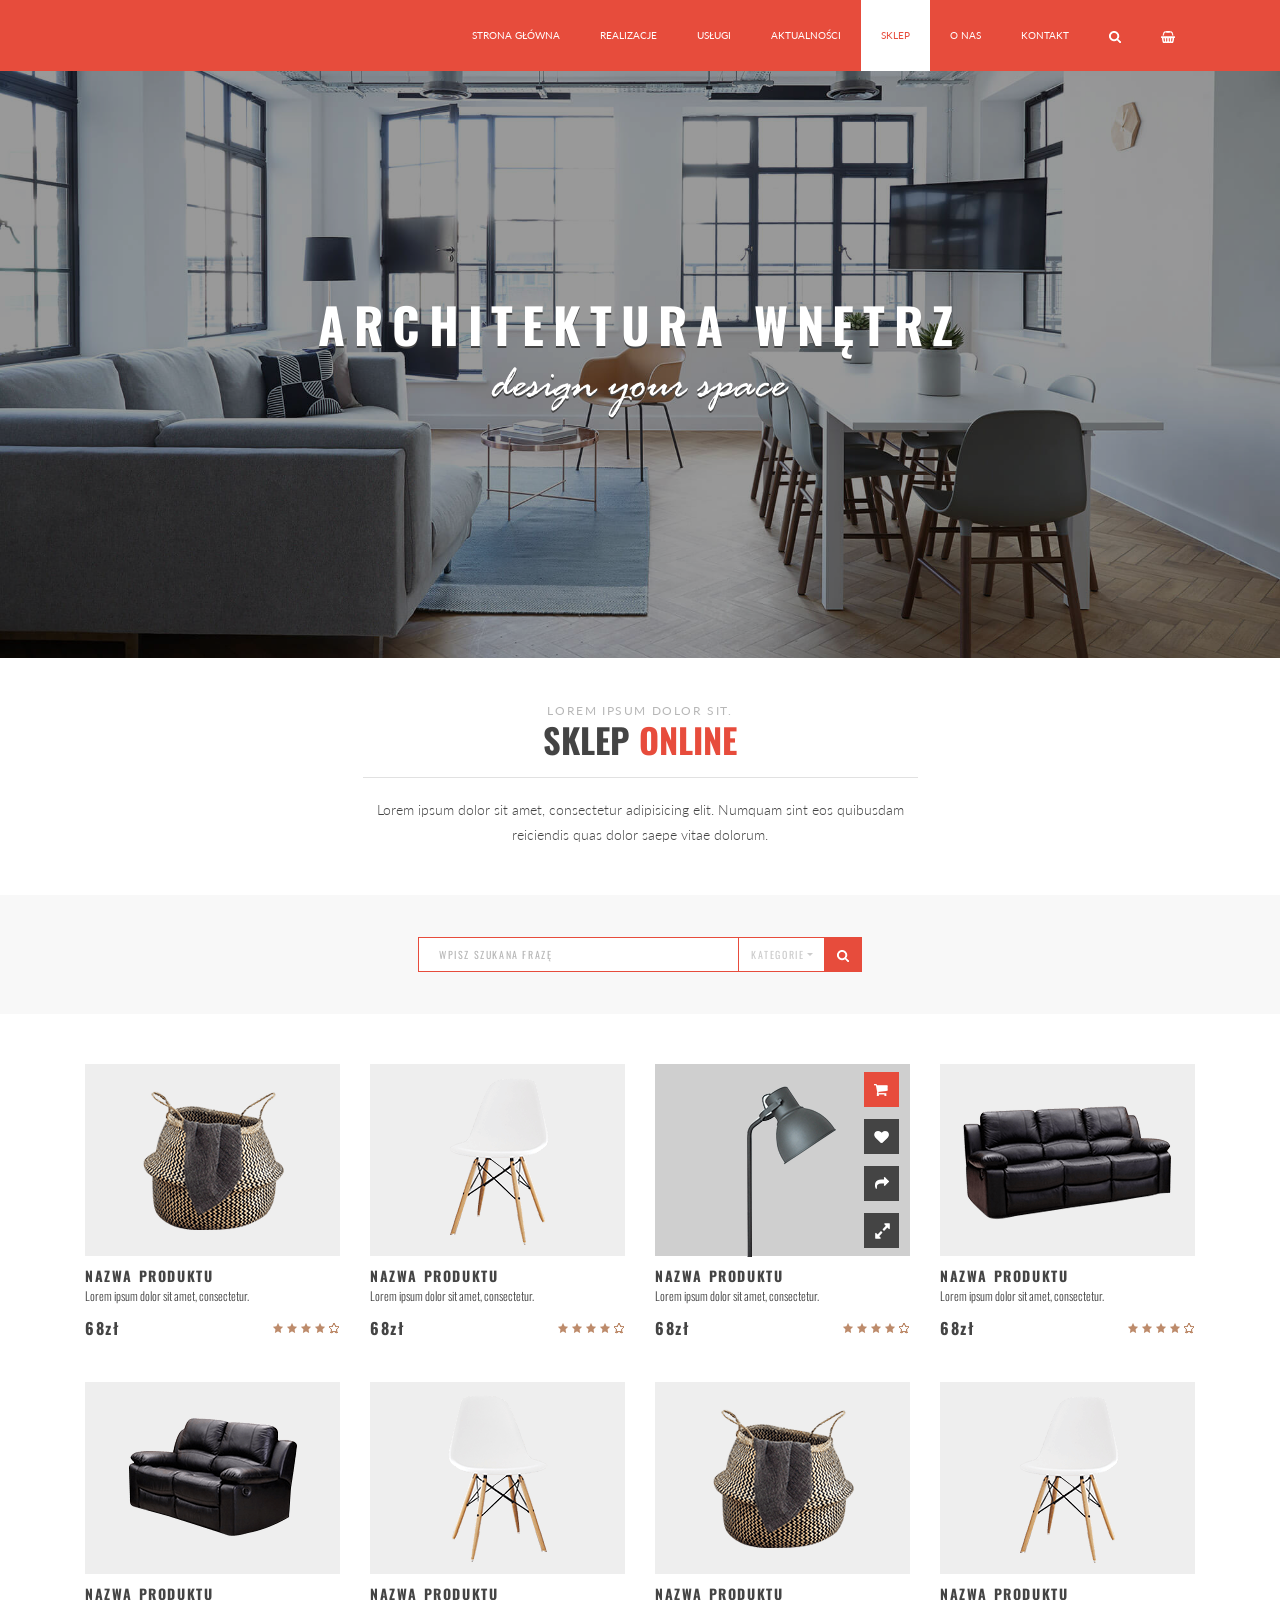
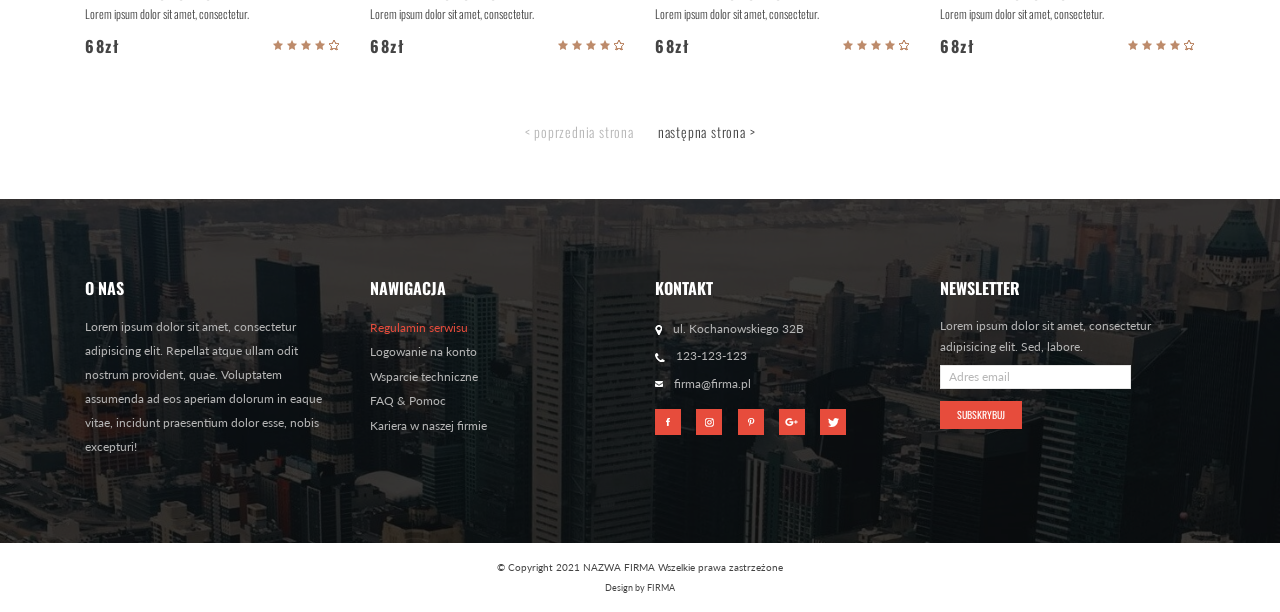
<file: shop.html>
<!doctype html>
<html lang="pl">

<head>
	<title>Bootstrap 4 - index</title>
	<meta charset="utf-8">
	<meta name="viewport" content="width=device-width, initial-scale=1, shrink-to-fit=no">
	<link href="https://fonts.googleapis.com/css?family=Lato:300,400|Oswald:300,400,700&amp;subset=latin-ext"
		rel="stylesheet">
	<link rel="stylesheet" href="style/style.css">
</head>

<body>

	<!-- Header -->
	<div class="bg-primary sk-header">
		<div class="container">
			<ul class="nav flex-column flex-md-row justify-content-lg-end text-uppercase">
				<li class="nav-item">
					<a class="nav-link text-white sk-header-item-link" href="index.html">Strona główna</a>
				</li>
				<li class="nav-item">
					<a class="nav-link text-white sk-header-item-link" href="portfolio.html">Realizacje</a>
				</li>
				<li class="nav-item">
					<a class="nav-link text-white sk-header-item-link" href="portfolio.html">Usługi</a>
				</li>
				<li class="nav-item">
					<a class="nav-link text-white sk-header-item-link" href="post-list.html">Aktualności</a>
				</li>
				<li class="nav-item sk-header-item-active">
					<a class="nav-link sk-header-item-link" href="shop.html">Sklep</a>
				</li>
				<li class="nav-item">
					<a class="nav-link text-white sk-header-item-link" href="about.html">O nas</a>
				</li>
				<li class="nav-item">
					<a class="nav-link text-white sk-header-item-link" href="contact.html">Kontakt</a>
				</li>
				<li class="nav-item">
					<a class="nav-link sk-header-item-link" href="#">
						<img src="images/ui/icon-top-search.png" alt="szukaj">
					</a>
				</li>
				<li class="nav-item">
					<a class="nav-link sk-header-item-link" href="#">
						<img src="images/ui/icon-top-cart.png" alt="koszyk">
					</a>
				</li>
			</ul>
		</div>
	</div>

	<!-- Hero unit -->
	<div class="jumbotron text-center sk-hero">
		<div class="container sk-hero-content">
			<h1 class="text-uppercase text-white sk-hero-header">Architektura wnętrz</h1>
			<img class="img-fluid sk-hero-subheader" src="images/design-subheader.png" alt="">
		</div>
	</div>

	<!-- Lista produktow -->
	<div class="sk-product-list-page">
		<div class="container">
			<div class="text-center mx-auto sk-product-list-intro">
				<span class="text-muted text-uppercase sk-text-small sk-page-intro-subheader">lorem ipsum dolor
					sit.</span>
				<h2 class="text-uppercase sk-page-intro-header">Sklep <span class="text-primary">online</span></h2>
				<div class="sk-hr sk-page-intro-rule"></div>
				<p class="mb-5 sk-product-list-intro-desc">Lorem ipsum dolor sit amet, consectetur adipisicing elit.
					Numquam sint eos quibusdam reiciendis quas dolor saepe vitae dolorum.</p>
			</div>
		</div>
		<!-- wyszukiwarka produktow -->
		<div class="sk-product-search sk-alternate-bg">
			<div class="container">
				<div class="input-group sk-product-search-inner">
					<input
						class="form-control text-uppercase border-primary sk-product-search-control sk-product-search-input"
						type="search" placeholder="Wpisz szukana frazę">
					<div class="input-group-btn">
						<button
							class="btn btn-primary bg-white border-primary text-uppercase dropdown-toggle sk-product-search-control sk-product-search-categories">Kategorie</button>
					</div>
					<span class="input-group-btn">
						<button class="btn btn-primary sk-product-search-btn">
							<img src="images/ui/icon-top-search.png" alt="szukaj">
						</button>
					</span>
				</div>
			</div>
		</div>
		<!-- siatka produktow -->
		<div class="container">
			<div class="row sk-products">
				<!-- jeden produkt -->
				<div class="col-sm-6 col-md-4 col-lg-3">
					<div class="sk-product-item">
						<a class="d-flex justify-content-center sk-product-item-img" href="product.html">
							<img class="align-self-center" src="images/pages/product-1-sm.png" alt="zdjecie produktu">
						</a>
						<a class="sk-product-item-link" href="product.html">
							<h5 class="text-uppercase sk-product-name">Nazwa produktu</h5>
						</a>
						<p class="sk-text-small sk-product-item-desc">Lorem ipsum dolor sit amet, consectetur.</p>
						<div class="d-flex align-items-center justify-content-between">
							<span class="sk-product-price">68zł</span>
							<img src="images/ui/stars.png" alt="ocena produktu">
						</div>
					</div>
				</div>
				<!-- jeden produkt -->
				<div class="col-sm-6 col-md-4 col-lg-3">
					<div class="sk-product-item">
						<a class="d-flex justify-content-center sk-product-item-img" href="product.html">
							<img class="align-self-center" src="images/pages/product-2-sm.png" alt="zdjecie produktu">
						</a>
						<a class="sk-product-item-link" href="product.html">
							<h5 class="text-uppercase sk-product-name">Nazwa produktu</h5>
						</a>
						<p class="sk-text-small sk-product-item-desc">Lorem ipsum dolor sit amet, consectetur.</p>
						<div class="d-flex align-items-center justify-content-between">
							<span class="sk-product-price">68zł</span>
							<img src="images/ui/stars.png" alt="ocena produktu">
						</div>
					</div>
				</div>
				<!-- jeden produkt -->
				<div class="col-sm-6 col-md-4 col-lg-3">
					<div class="sk-product-item active">
						<a class="d-flex justify-content-center sk-product-item-img" href="product.html">
							<img class="align-self-center" src="images/pages/product-3-sm.png" alt="zdjecie produktu">
						</a>
						<div class="d-flex flex-column sk-product-item-icons">
							<span class="d-flex justify-content-center bg-primary sk-product-item-icon">
								<img class="align-self-center" src="images/ui/product-item-icon-1.png" alt="akcja 1">
							</span>
							<span class="d-flex justify-content-center sk-product-item-icon">
								<img class="align-self-center" src="images/ui/product-item-icon-2.png" alt="akcja 1">
							</span>
							<span class="d-flex justify-content-center sk-product-item-icon">
								<img class="align-self-center" src="images/ui/product-item-icon-3.png" alt="akcja 1">
							</span>
							<span class="d-flex justify-content-center sk-product-item-icon">
								<img class="align-self-center" src="images/ui/product-item-icon-4.png" alt="akcja 1">
							</span>
						</div>
						<a class="sk-product-item-link" href="product.html">
							<h5 class="text-uppercase sk-product-name">Nazwa produktu</h5>
						</a>
						<p class="sk-text-small sk-product-item-desc">Lorem ipsum dolor sit amet, consectetur.</p>
						<div class="d-flex align-items-center justify-content-between">
							<span class="sk-product-price">68zł</span>
							<img src="images/ui/stars.png" alt="ocena produktu">
						</div>
					</div>
				</div>
				<!-- jeden produkt -->
				<div class="col-sm-6 col-md-4 col-lg-3">
					<div class="sk-product-item">
						<a class="d-flex justify-content-center sk-product-item-img" href="product.html">
							<img class="align-self-center" src="images/pages/product-5-sm.png" alt="zdjecie produktu">
						</a>
						<a class="sk-product-item-link" href="product.html">
							<h5 class="text-uppercase sk-product-name">Nazwa produktu</h5>
						</a>
						<p class="sk-text-small sk-product-item-desc">Lorem ipsum dolor sit amet, consectetur.</p>
						<div class="d-flex align-items-center justify-content-between">
							<span class="sk-product-price">68zł</span>
							<img src="images/ui/stars.png" alt="ocena produktu">
						</div>
					</div>
				</div><!-- jeden produkt -->
				<div class="col-sm-6 col-md-4 col-lg-3">
					<div class="sk-product-item">
						<a class="d-flex justify-content-center sk-product-item-img" href="product.html">
							<img class="align-self-center" src="images/pages/product-6-sm.png" alt="zdjecie produktu">
						</a>
						<a class="sk-product-item-link" href="product.html">
							<h5 class="text-uppercase sk-product-name">Nazwa produktu</h5>
						</a>
						<p class="sk-text-small sk-product-item-desc">Lorem ipsum dolor sit amet, consectetur.</p>
						<div class="d-flex align-items-center justify-content-between">
							<span class="sk-product-price">68zł</span>
							<img src="images/ui/stars.png" alt="ocena produktu">
						</div>
					</div>
				</div>
				<!-- jeden produkt -->
				<div class="col-sm-6 col-md-4 col-lg-3">
					<div class="sk-product-item">
						<a class="d-flex justify-content-center sk-product-item-img" href="product.html">
							<img class="align-self-center" src="images/pages/product-8-sm.png" alt="zdjecie produktu">
						</a>
						<a class="sk-product-item-link" href="product.html">
							<h5 class="text-uppercase sk-product-name">Nazwa produktu</h5>
						</a>
						<p class="sk-text-small sk-product-item-desc">Lorem ipsum dolor sit amet, consectetur.</p>
						<div class="d-flex align-items-center justify-content-between">
							<span class="sk-product-price">68zł</span>
							<img src="images/ui/stars.png" alt="ocena produktu">
						</div>
					</div>
				</div>
				<!-- jeden produkt -->
				<div class="col-sm-6 col-md-4 col-lg-3">
					<div class="sk-product-item">
						<a class="d-flex justify-content-center sk-product-item-img" href="product.html">
							<img class="align-self-center" src="images/pages/product-1-sm.png" alt="zdjecie produktu">
						</a>
						<a class="sk-product-item-link" href="product.html">
							<h5 class="text-uppercase sk-product-name">Nazwa produktu</h5>
						</a>
						<p class="sk-text-small sk-product-item-desc">Lorem ipsum dolor sit amet, consectetur.</p>
						<div class="d-flex align-items-center justify-content-between">
							<span class="sk-product-price">68zł</span>
							<img src="images/ui/stars.png" alt="ocena produktu">
						</div>
					</div>
				</div>
				<!-- jeden produkt -->
				<div class="col-sm-6 col-md-4 col-lg-3">
					<div class="sk-product-item">
						<a class="d-flex justify-content-center sk-product-item-img" href="product.html">
							<img class="align-self-center" src="images/pages/product-2-sm.png" alt="zdjecie produktu">
						</a>
						<a class="sk-product-item-link" href="product.html">
							<h5 class="text-uppercase sk-product-name">Nazwa produktu</h5>
						</a>
						<p class="sk-text-small sk-product-item-desc">Lorem ipsum dolor sit amet, consectetur.</p>
						<div class="d-flex align-items-center justify-content-between">
							<span class="sk-product-price">68zł</span>
							<img src="images/ui/stars.png" alt="ocena produktu">
						</div>
					</div>
				</div>
			</div>
			<div class="row">
				<div class="col">
					<!-- paginacja -->
					<div class="text-center sk-pagination">
						<ul class="pagination justify-content-center">
							<li class="page-item disabled"><a class="page-link" href="#">&lt; poprzednia strona</a></li>
							<li class="page-item"><a class="page-link" href="#">następna strona &gt;</a></li>
						</ul>
					</div>
				</div>
			</div>
		</div>
	</div>

	<!-- Stopka -->
	<div class="sk-footer-top">
		<div class="container sk-footer-top-content">
			<div class="row">
				<!-- pierwsza kolumna -->
				<div class="col-md-6 col-lg-3 mb-5">
					<h4 class="text-uppercase text-white mb-3">O nas</h4>
					<p class="sk-footer-text sk-footer-p">Lorem ipsum dolor sit amet, consectetur adipisicing elit.
						Repellat atque ullam odit nostrum provident, quae. Voluptatem assumenda ad eos aperiam dolorum
						in eaque vitae, incidunt praesentium dolor esse, nobis excepturi!</p>
				</div>
				<!-- druga kolumna -->
				<div class="col-md-6 col-lg-3 mb-5">
					<h4 class="text-uppercase text-white mb-3">Nawigacja</h4>
					<ul class="list-unstyled">
						<li>
							<a class="text-primary sk-footer-text" href="#">Regulamin serwisu</a>
						</li>
						<li>
							<a class="sk-footer-text" href="#">Logowanie na konto</a>
						</li>
						<li>
							<a class="sk-footer-text" href="#">Wsparcie techniczne</a>
						</li>
						<li>
							<a class="sk-footer-text" href="#">FAQ & Pomoc</a>
						</li>
						<li>
							<a class="sk-footer-text" href="#">Kariera w naszej firmie</a>
						</li>
					</ul>
				</div>
				<!-- trzecia kolumna -->
				<div class="col-md-6 col-lg-3 mb-5">
					<h4 class="text-uppercase text-white mb-3">Kontakt</h4>
					<ul class="list-unstyled sk-footer-text sk-footer-contact-list">
						<li class="sk-footer-contact-item">
							<span class="mr-2"><img src="images/ui/contact-footer-icon-pin.png"></span>
							ul. Kochanowskiego 32B
						</li>
						<li class="sk-footer-contact-item">
							<span class="mr-2"><img src="images/ui/contact-footer-icon-phone.png"></span>
							123-123-123
						</li>
						<li class="sk-footer-contact-item">
							<span class="mr-2"><img src="images/ui/contact-footer-icon-email.png"></span>
							firma@firma.pl
						</li>
					</ul>
					<div class="d-flex justify-content-between w-75">
						<span class="bg-primary text-center sk-social-box">
							<a href="#">
								<img src="images/social/social-icon-fb.png" alt="social">
							</a>
						</span>
						<span class="bg-primary text-center sk-social-box">
							<a href="#">
								<img src="images/social/social-icon-inst.png" alt="social">
							</a>
						</span>
						<span class="bg-primary text-center sk-social-box">
							<a href="#">
								<img src="images/social/social-icon-pin.png" alt="social">
							</a>
						</span>
						<span class="bg-primary text-center sk-social-box">
							<a href="#">
								<img src="images/social/social-icon-plus.png" alt="social">
							</a>
						</span>
						<span class="bg-primary text-center sk-social-box">
							<a href="#">
								<img src="images/social/social-icon-twit.png" alt="social">
							</a>
						</span>
					</div>
				</div>
				<!-- czwarta kolumna -->
				<div class="col-md-6 col-lg-3 mb-5">
					<h4 class="text-uppercase text-white mb-3">Newsletter</h4>
					<form action="">
						<div class="form-group sk-newsletter-form-group">
							<label class="sk-footer-text" for="email">Lorem ipsum dolor sit amet, consectetur
								adipisicing elit. Sed, labore.</label>
							<input class="form-control form-control-sm w-75 sk-newsletter-form-control" type="email"
								id="email" placeholder="Adres email">
						</div>
						<button class="btn btn-primary text-white text-uppercase sk-newsletter-btn">Subskrybuj</button>
					</form>
				</div>
			</div>
		</div>
	</div>
	<!-- Stopka - copyright -->
	<div class="sk-copy">
		<div class="container text-center">
			<span class="d-block">&copy; Copyright 2021 NAZWA FIRMA Wszelkie prawa zastrzeżone</span>
			<span class="d-block sk-copy-second">Design by FIRMA</span>
		</div>
	</div>

</body>

</html>
</file>
